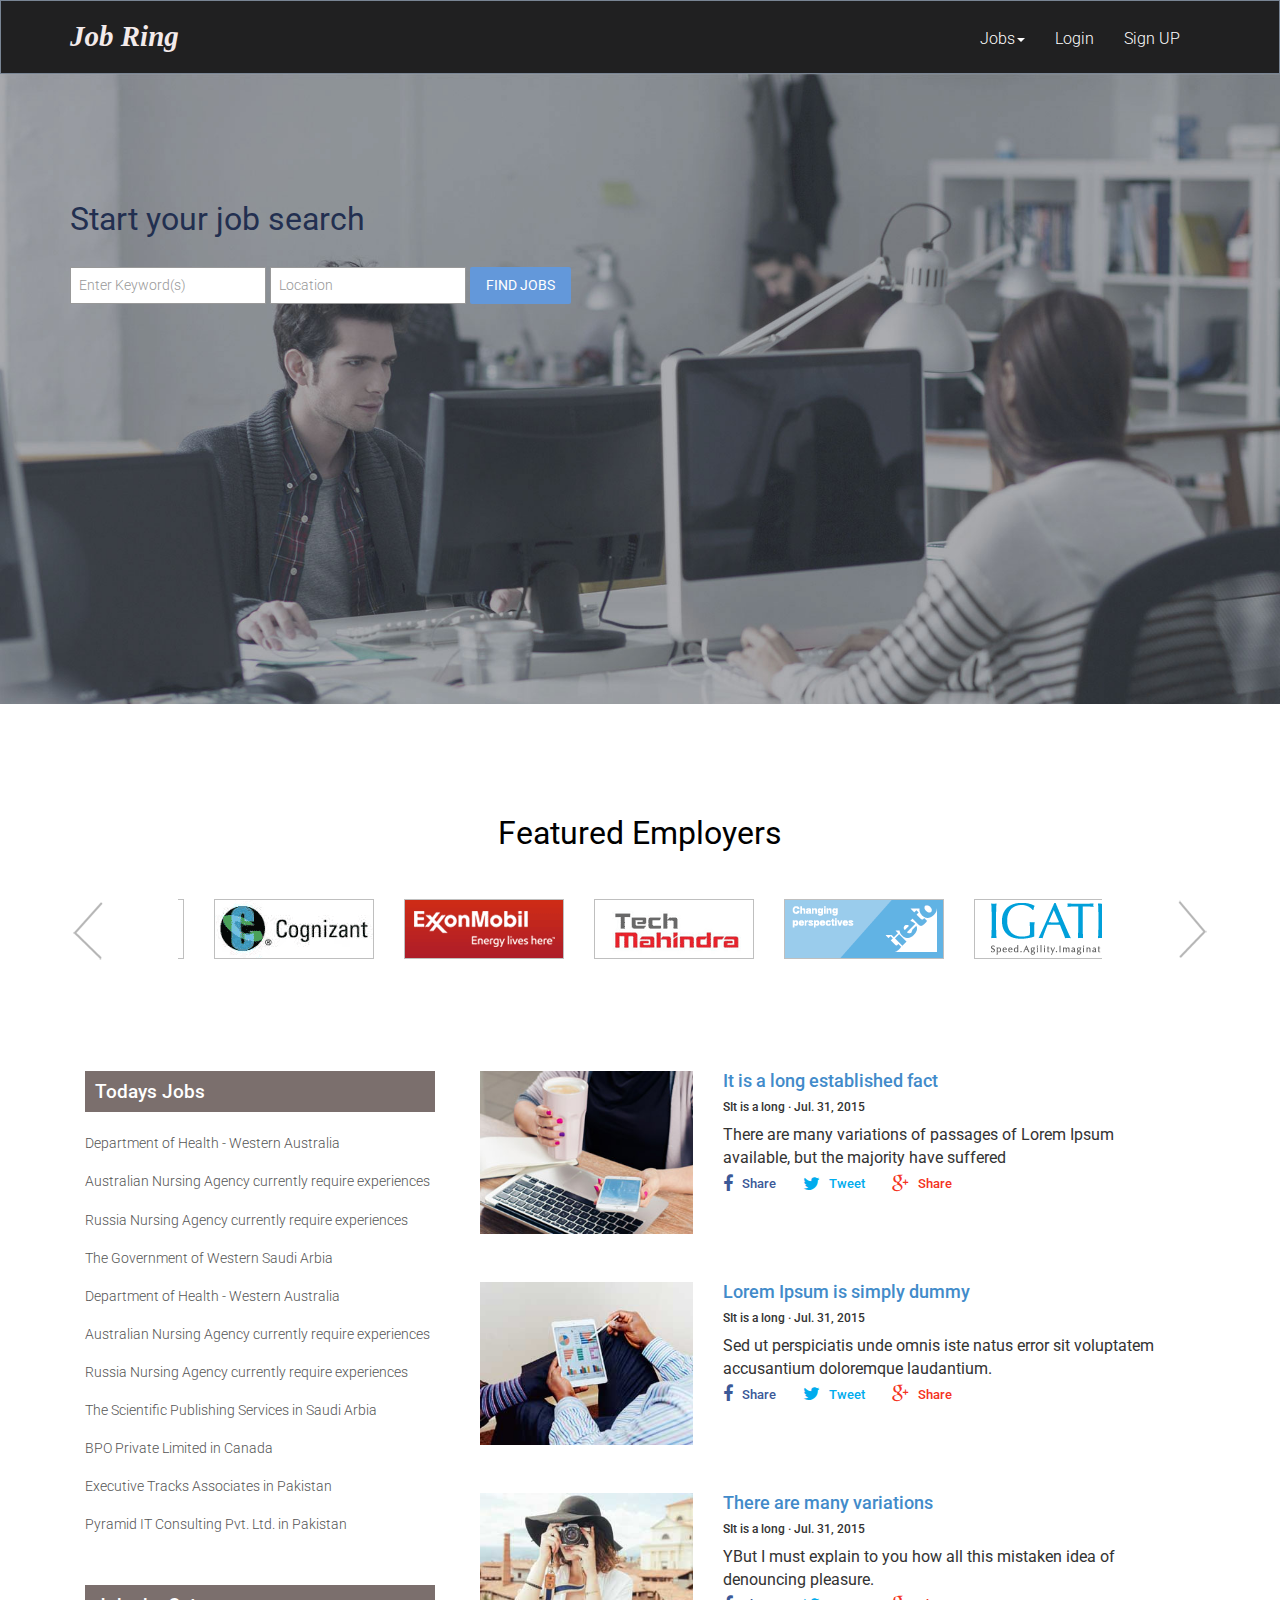
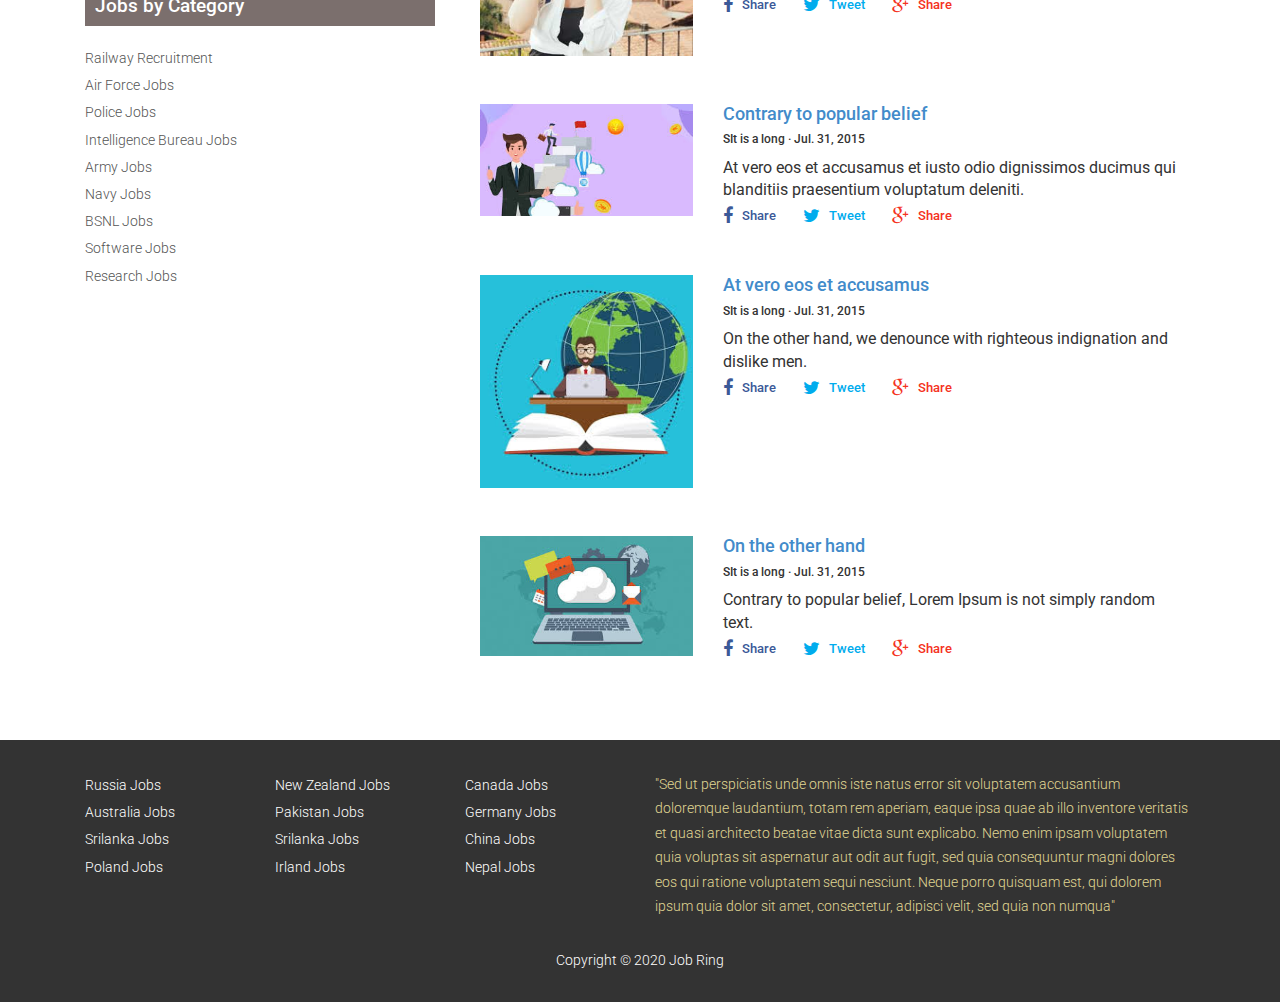
<file: index.html>
<!DOCTYPE HTML>
<html>
<head>
<title>Job Ring</title>
<meta name="viewport" content="width=device-width, initial-scale=1">
<meta http-equiv="Content-Type" content="text/html; charset=utf-8" />
<meta name="keywords" content="Job Portal Responsive web template, Bootstrap Web Templates, Flat Web Templates, Android Compatible web template, 
Smartphone Compatible web template, free webdesigns for Nokia, Samsung, LG, SonyEricsson, Motorola web design" />
<script type="application/x-javascript"> addEventListener("load", function() {
	 setTimeout(hideURLbar, 0); }, false); function hideURLbar(){ window.scrollTo(0,1); } </script>
<link href="css/bootstrap-3.1.1.min.css" rel='stylesheet' type='text/css' />
<!-- jQuery (necessary for Bootstrap's JavaScript plugins) -->
<script src="js/jquery.min.js"></script>
<script src="js/bootstrap.min.js"></script>
<!-- Custom Theme files -->
<link href="style.css" rel='stylesheet' type='text/css' />
<link href='//fonts.googleapis.com/css?family=Roboto:100,200,300,400,500,600,700,800,900' rel='stylesheet' type='text/css'>
<!----font-Awesome----->
<link href="css/font-awesome.css" rel="stylesheet"> 
<!----font-Awesome----->
</head>
<body>
<nav class="navbar navbar-default" role="navigation">
	<div class="container">
	    <div class="navbar-header">
	        <button type="button" class="navbar-toggle collapsed" data-toggle="collapse" data-target="#bs-example-navbar-collapse-1">
		        <span class="sr-only">Toggle navigation</span>
		        <span class="icon-bar"></span>
		        <span class="icon-bar"></span>
		        <span class="icon-bar"></span>
	        </button>
	        <a class="navbar-brand" href="index.html"><h3 class="hhh">Job Ring</h3></a>
	    </div>
	    <!--/.navbar-header-->
	    <div class="navbar-collapse collapse" id="bs-example-navbar-collapse-1" style="height: 1px;">
	        <ul class="nav navbar-nav">
		        <li class="dropdown">
		            <a href="#" class="dropdown-toggle" data-toggle="dropdown">Jobs<b class="caret"></b></a>
		            <ul class="dropdown-menu">
			            <li><a href="location.html">Contract Jobs</a></li>
			            <li><a href="location.html">Walkin Jobs</a></li>
			            <li><a href="location.html">Jobs by Location</a></li>
			            <li><a href="location.html">Jobs by Function</a></li>
			            <li><a href="location.html">Jobs by Industry</a></li>
			            <li><a href="location.html">Jobs by Company</a></li>
		            </ul>
		        </li>
				<li><a href="login.html">Login</a></li>
		        <li><a href="register.html">Sign UP</a></li>
	        </ul>
	    </div>
	    <div class="clearfix"> </div>
	  </div>
	    <!--/.navbar-collapse-->
	</nav>


<div class="banner">
	<div class="container">
		<div id="search_wrapper">
		 <div id="search_form" class="clearfix">
		 <h1>Start your job search</h1>
		    <p>
			 <input type="text" class="text" placeholder=" " value="Enter Keyword(s)" onfocus="this.value = '';" onblur="if (this.value == '') {this.value = 'Enter Keyword(s)';}">
			 <input type="text" class="text" placeholder=" " value="Location" onfocus="this.value = '';" onblur="if (this.value == '') {this.value = 'Location';}">
			 <label class="btn2 btn-2 btn2-1b"><input type="submit" value="Find Jobs"></label>
			</p>
         </div>
       </div>
   </div> 
</div>	
<div class="container">
  <div class="grid_1">
	 <h3>Featured Employers</h3>
	   <ul id="flexiselDemo3">
	      <li><img src="images/c1.gif"  class="img-responsive" /></li>
		  <li><img src="images/c2.gif"  class="img-responsive" /></li>
		  <li><img src="images/c3.gif"  class="img-responsive" /></li>
		  <li><img src="images/c4.gif"  class="img-responsive" /></li>
		  <li><img src="images/c5.gif"  class="img-responsive" /></li>
		  <li><img src="images/c6.gif"  class="img-responsive" /></li>	
	    </ul>
	    <script type="text/javascript">
		 $(window).load(function() {
			$("#flexiselDemo3").flexisel({
				visibleItems: 6,
				animationSpeed: 1000,
				autoPlay:false,
				autoPlaySpeed: 3000,    		
				pauseOnHover: true,
				enableResponsiveBreakpoints: true,
		    	responsiveBreakpoints: { 
		    		portrait: { 
		    			changePoint:480,
		    			visibleItems: 1
		    		}, 
		    		landscape: { 
		    			changePoint:640,
		    			visibleItems: 2
		    		},
		    		tablet: { 
		    			changePoint:768,
		    			visibleItems: 3
		    		}
		    	}
		    });
		    
		});
	   </script>
	   <script type="text/javascript" src="js/jquery.flexisel.js"></script>
	 </div>
	 <div class="single">  
	   <div class="col-md-4">
	   	  <div class="col_3">
	   	  	<h3>Todays Jobs</h3>
	   	  	<ul class="list_1">
	   	  		<li><a href="#">Department of Health - Western Australia</a></li>
	   	  		<li><a href="#">Australian Nursing Agency currently require experiences</a></li>		
	   	  		<li><a href="#">Russia Nursing Agency currently require experiences</a></li>
	   	  		<li><a href="#">The Government of Western Saudi Arbia</a></li>		
	   	  		<li><a href="#">Department of Health - Western Australia</a></li>
	   	  		<li><a href="#">Australian Nursing Agency currently require experiences</a></li>		
	   	  		<li><a href="#">Russia Nursing Agency currently require experiences</a></li>
	   	  		<li><a href="#">The Scientific Publishing Services in Saudi Arbia</a></li>	
	   	  		<li><a href="#">BPO Private Limited in Canada</a></li>		
	   	  		<li><a href="#">Executive Tracks Associates in Pakistan</a></li>
	   	  		<li><a href="#">Pyramid IT Consulting Pvt. Ltd. in Pakistan</a></li>						
	   	  	</ul>
	   	  </div>
	   	  <div class="col_3">
	   	  	<h3>Jobs by Category</h3>
	   	  	<ul class="list_2">
	   	  		<li><a href="#">Railway Recruitment</a></li>
	   	  		<li><a href="#">Air Force Jobs</a></li>		
	   	  		<li><a href="#">Police Jobs</a></li>
	   	  		<li><a href="#">Intelligence Bureau Jobs</a></li>		
	   	  		<li><a href="#">Army Jobs</a></li>
	   	  		<li><a href="#">Navy Jobs</a></li>		
	   	  		<li><a href="#">BSNL Jobs</a></li>
	   	  		<li><a href="#">Software Jobs</a></li>	
	   	  		<li><a href="#">Research Jobs</a></li>								
	   	  	</ul>
	   	  </div>
	 </div>
	   <div class="col-md-8">
	      <div class="col_1">
   	        <div class="col-sm-4 row_2">
				<a href="single.html"><img src="images/a1.jpg" class="img-responsive" alt=""/></a>
			</div>
			<div class="col-sm-8 row_1">
				<h4><a href="single.html">It is a long established fact</a></h4>
				<h6>SIt is a long <span class="dot">·</span> Jul. 31, 2015</h6>
				<p>There are many variations of passages of Lorem Ipsum available, but the majority have suffered</p>
				<div class="social">	
					<a class="btn_1" href="#">
						<i class="fa fa-facebook fb"></i>
						<span class="share1 fb">Share</span>								
					</a>
					<a class="btn_1" href="#">
						<i class="fa fa-twitter tw"></i>
						<span class="share1">Tweet</span>								
					</a>
					<a class="btn_1" href="#">
						<i class="fa fa-google-plus google"></i>
						<span class="share1 google">Share</span>
					</a>
			   </div>
			</div>
			<div class="clearfix"> </div>
		   </div>
		   <div class="col_1">
   	         <div class="col-sm-4 row_2">
				<a href="single.html"><img src="images/a2.jpg" class="img-responsive" alt=""/></a>
			</div>
			<div class="col-sm-8 row_1">
				<h4><a href="single.html">Lorem Ipsum is simply dummy</a></h4>
				<h6>SIt is a long <span class="dot">·</span> Jul. 31, 2015</h6>
				<p>Sed ut perspiciatis unde omnis iste natus error sit voluptatem accusantium doloremque laudantium.</p>
				<div class="social">	
					<a class="btn_1" href="#">
						<i class="fa fa-facebook fb"></i>
						<span class="share1 fb">Share</span>								
					</a>
					<a class="btn_1" href="#">
						<i class="fa fa-twitter tw"></i>
						<span class="share1">Tweet</span>								
					</a>
					<a class="btn_1" href="#">
						<i class="fa fa-google-plus google"></i>
						<span class="share1 google">Share</span>
					</a>
			   </div>
			</div>
			<div class="clearfix"> </div>
		   </div>
		   <div class="col_1">
   	        <div class="col-sm-4 row_2">
				<a href="single.html"><img src="images/a3.jpg" class="img-responsive" alt=""/></a>
			</div>
			<div class="col-sm-8 row_1">
				<h4><a href="single.html">There are many variations</a></h4>
				<h6>SIt is a long <span class="dot">·</span> Jul. 31, 2015</h6>
				<p>YBut I must explain to you how all this mistaken idea of denouncing pleasure.</p>
				<div class="social">	
					<a class="btn_1" href="#">
						<i class="fa fa-facebook fb"></i>
						<span class="share1 fb">Share</span>								
					</a>
					<a class="btn_1" href="#">
						<i class="fa fa-twitter tw"></i>
						<span class="share1">Tweet</span>								
					</a>
					<a class="btn_1" href="#">
						<i class="fa fa-google-plus google"></i>
						<span class="share1 google">Share</span>
					</a>
			   </div>
			</div>
			<div class="clearfix"> </div>
		   </div>
		   <div class="col_1">
   	         <div class="col-sm-4 row_2">
				<a href="single.html"><img src="images/image3.jpg" class="img-responsive" alt=""/></a>
			</div>
			<div class="col-sm-8 row_1">
				<h4><a href="single.html">Contrary to popular belief</a></h4>
				<h6>SIt is a long <span class="dot">·</span> Jul. 31, 2015</h6>
				<p>At vero eos et accusamus et iusto odio dignissimos ducimus qui blanditiis praesentium voluptatum deleniti.</p>
				<div class="social">	
					<a class="btn_1" href="#">
						<i class="fa fa-facebook fb"></i>
						<span class="share1 fb">Share</span>								
					</a>
					<a class="btn_1" href="#">
						<i class="fa fa-twitter tw"></i>
						<span class="share1">Tweet</span>								
					</a>
					<a class="btn_1" href="#">
						<i class="fa fa-google-plus google"></i>
						<span class="share1 google">Share</span>
					</a>
			   </div>
			</div>
			<div class="clearfix"> </div>
		   </div>
		   <div class="col_1">
   	         <div class="col-sm-4 row_2">
				<a href="single.html"><img src="images/image1.jpg" class="img-responsive" alt=""/></a>
			</div>
			<div class="col-sm-8 row_1">
				<h4><a href="single.html">At vero eos et accusamus</a></h4>
				<h6>SIt is a long <span class="dot">·</span> Jul. 31, 2015</h6>
				<p>On the other hand, we denounce with righteous indignation and dislike men.</p>
				<div class="social">	
					<a class="btn_1" href="#">
						<i class="fa fa-facebook fb"></i>
						<span class="share1 fb">Share</span>								
					</a>
					<a class="btn_1" href="#">
						<i class="fa fa-twitter tw"></i>
						<span class="share1">Tweet</span>								
					</a>
					<a class="btn_1" href="#">
						<i class="fa fa-google-plus google"></i>
						<span class="share1 google">Share</span>
					</a>
			   </div>
			</div>
			<div class="clearfix"> </div>
		   </div>
		   <div class="col_2">
   	         <div class="col-sm-4 row_2">
				<a href="single.html"><img src="images/image2.jpg" class="img-responsive" alt=""/></a>
			</div>
			<div class="col-sm-8 row_1">
				<h4><a href="single.html">On the other hand</a></h4>
				<h6>SIt is a long <span class="dot">·</span> Jul. 31, 2015</h6>
				<p>Contrary to popular belief, Lorem Ipsum is not simply random text.</p>
				<div class="social">	
					<a class="btn_1" href="#">
						<i class="fa fa-facebook fb"></i>
						<span class="share1 fb">Share</span>								
					</a>
					<a class="btn_1" href="#">
						<i class="fa fa-twitter tw"></i>
						<span class="share1">Tweet</span>								
					</a>
					<a class="btn_1" href="#">
						<i class="fa fa-google-plus google"></i>
						<span class="share1 google">Share</span>
					</a>
			   </div>
			  </div>
			<div class="clearfix"> </div>
		   </div>
	   </div>
	   <div class="clearfix"> </div>
	 </div>
</div>
<div class="footer_bottom">	
  <div class="container">
    <div class="col-sm-2">
  		<ul class="f_list2">
			<li><a href="jobs.html">Russia Jobs</a></li>
			<li><a href="jobs.html">Australia Jobs</a></li>
			<li><a href="jobs.html">Srilanka Jobs</a></li>
			<li><a href="jobs.html">Poland Jobs</a></li>
	    </ul>
  	</div>
  	<div class="col-sm-2">
  		<ul class="f_list2">
			<li><a href="jobs.html">New Zealand Jobs</a></li>
			<li><a href="jobs.html">Pakistan Jobs</a></li>
			<li><a href="jobs.html">Srilanka Jobs</a></li>
			<li><a href="jobs.html">Irland Jobs</a></li>
	    </ul>
  	</div>
  	<div class="col-sm-2">
  		<ul class="f_list2">
			<li><a href="jobs.html">Canada Jobs</a></li>
			<li><a href="jobs.html">Germany Jobs</a></li>
			<li><a href="jobs.html">China Jobs</a></li>
			<li><a href="jobs.html">Nepal Jobs</a></li>
	    </ul>
  	</div>
  	<div class="col-sm-6 footer_text">
       <p>"Sed ut perspiciatis unde omnis iste natus error sit voluptatem accusantium doloremque laudantium, totam rem aperiam, eaque ipsa quae ab illo inventore veritatis et quasi architecto beatae vitae dicta sunt explicabo. Nemo enim ipsam voluptatem quia voluptas sit aspernatur aut odit aut fugit, sed quia consequuntur magni dolores eos qui ratione voluptatem sequi nesciunt. Neque porro quisquam est, qui dolorem ipsum quia dolor sit amet, consectetur, adipisci velit, sed quia non numqua"</p>
  	</div>
  	<div class="clearfix"> </div>
	<div class="copy">
		<p>Copyright © 2020 Job Ring <a href="#" target="_blank"></a> </p>
	</div>
  </div>
</div>
</body>
</html>
</file>
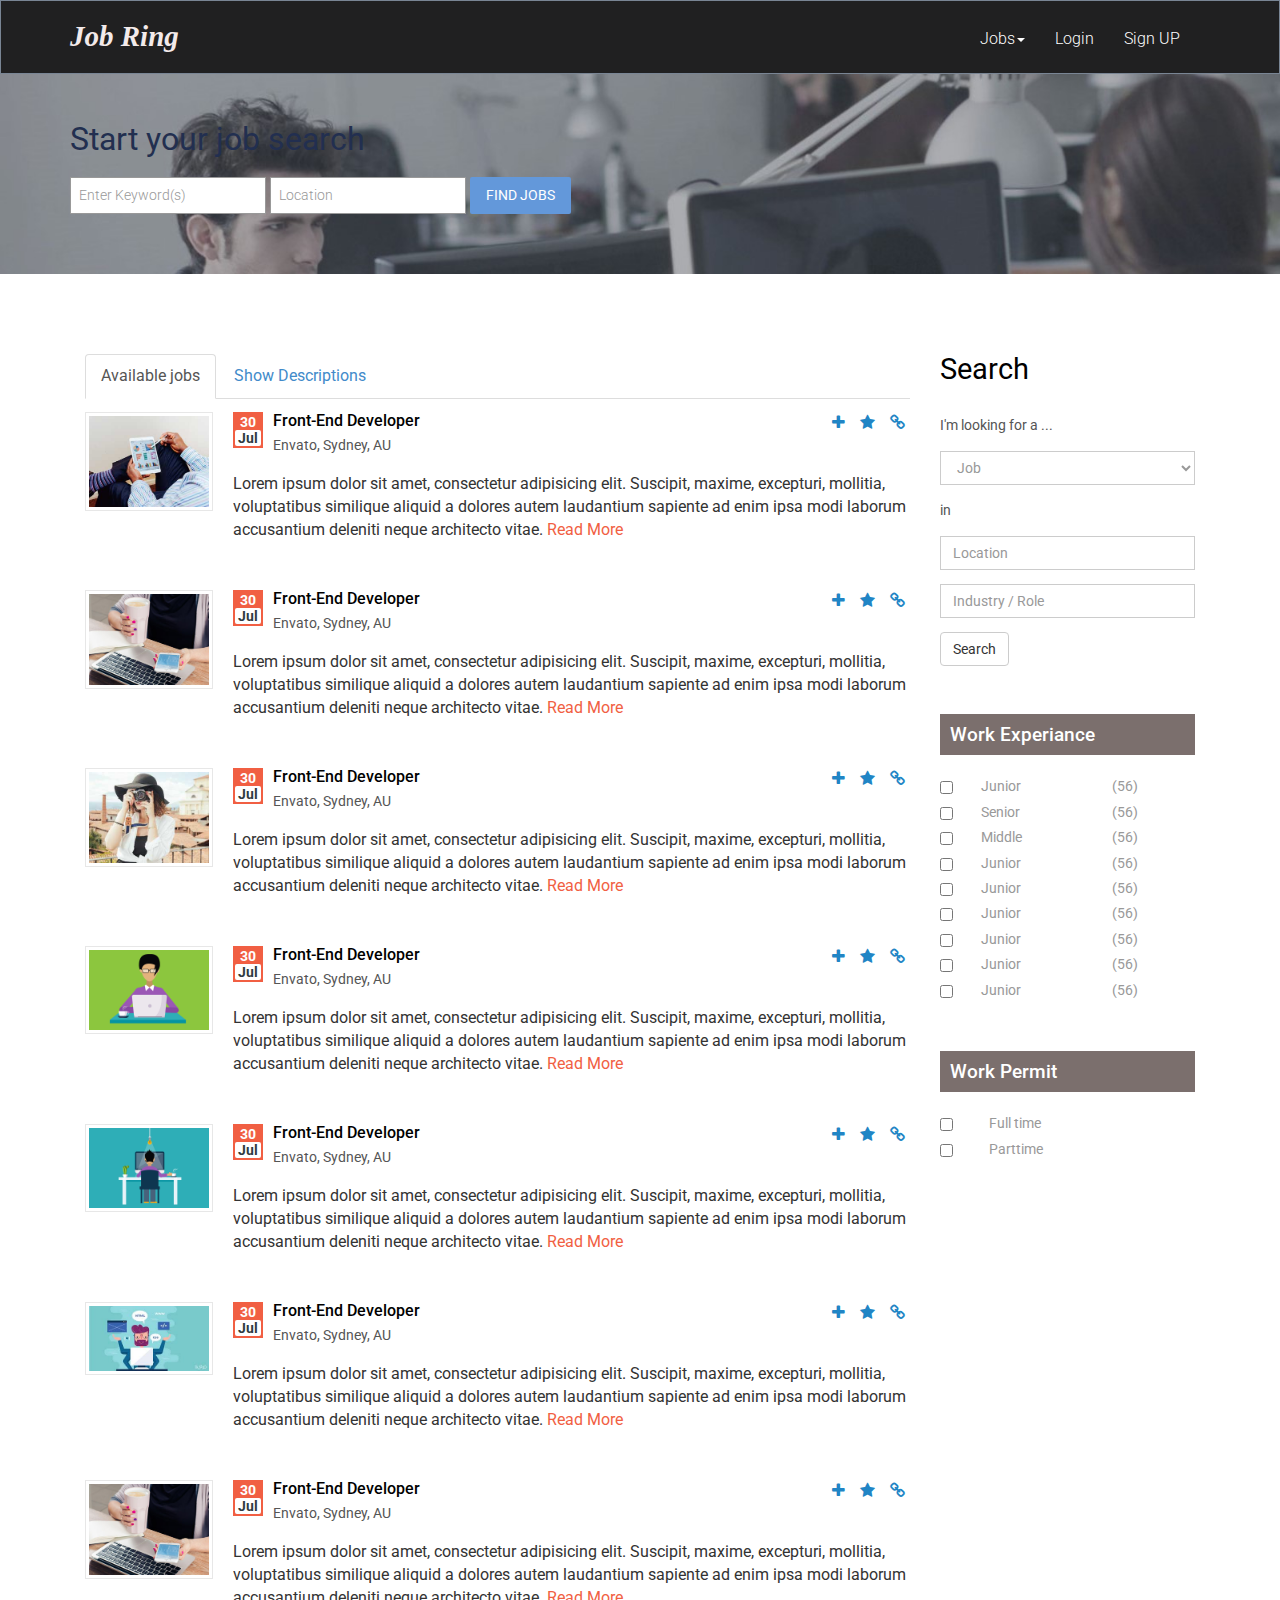
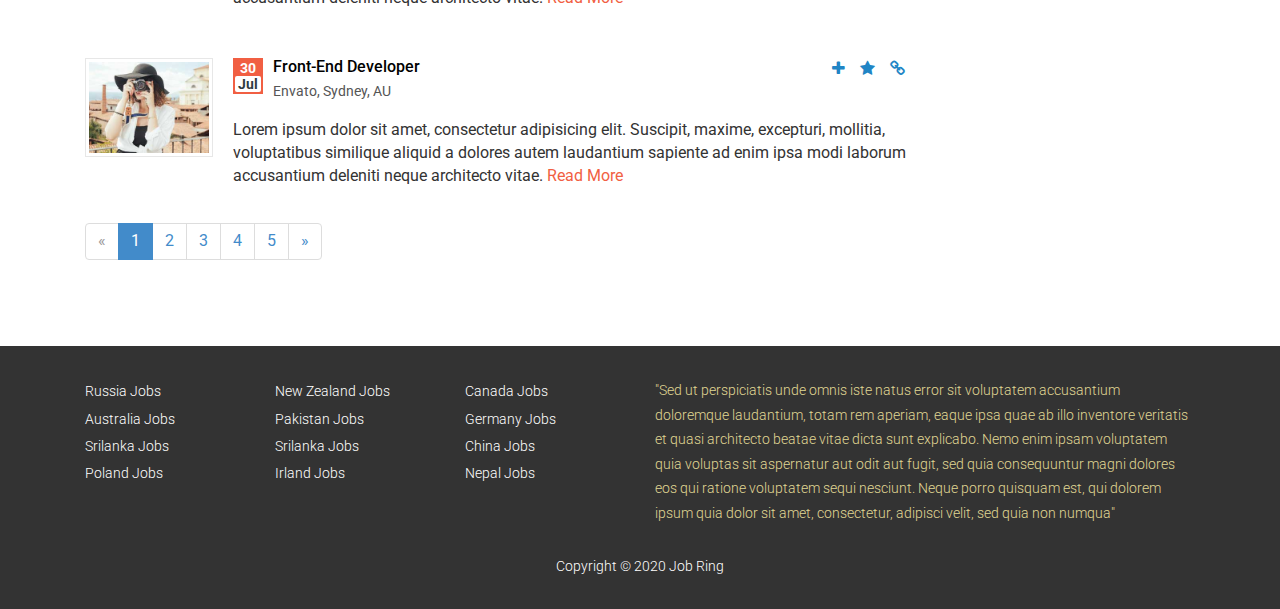
<file: jobs.html>
<!DOCTYPE HTML>
<html>
<head>
<title>Job Portal </title>
<meta name="viewport" content="width=device-width, initial-scale=1">
<meta http-equiv="Content-Type" content="text/html; charset=utf-8" />
<meta name="keywords" content="Job Portal Responsive web template, Bootstrap Web Templates, Flat Web Templates, Android Compatible web template, 
Smartphone Compatible web template, free webdesigns for Nokia, Samsung, LG, SonyEricsson, Motorola web design" />
<script type="application/x-javascript"> addEventListener("load", function() { setTimeout(hideURLbar, 0); }, false); function hideURLbar(){ window.scrollTo(0,1); } </script>
<link href="css/bootstrap-3.1.1.min.css" rel='stylesheet' type='text/css' />
<!-- jQuery (necessary for Bootstrap's JavaScript plugins) -->
<script src="js/jquery.min.js"></script>
<script src="js/bootstrap.min.js"></script>
<!-- Custom Theme files -->
<link href="style.css" rel='stylesheet' type='text/css' />
<link href='//fonts.googleapis.com/css?family=Roboto:100,200,300,400,500,600,700,800,900' rel='stylesheet' type='text/css'>
<!----font-Awesome----->
<link href="css/font-awesome.css" rel="stylesheet"> 
<!----font-Awesome----->
</head>
<body>
	<nav class="navbar navbar-default" role="navigation">
		<div class="container">
			<div class="navbar-header">
				<button type="button" class="navbar-toggle collapsed" data-toggle="collapse" data-target="#bs-example-navbar-collapse-1">
					<span class="sr-only">Toggle navigation</span>
					<span class="icon-bar"></span>
					<span class="icon-bar"></span>
					<span class="icon-bar"></span>
				</button>
				<a class="navbar-brand" href="index.html"><h3 class="hhh">Job Ring</h3></a>
			</div>
			<!--/.navbar-header-->
			<div class="navbar-collapse collapse" id="bs-example-navbar-collapse-1" style="height: 1px;">
				<ul class="nav navbar-nav">
					<li class="dropdown">
						<a href="#" class="dropdown-toggle" data-toggle="dropdown">Jobs<b class="caret"></b></a>
						<ul class="dropdown-menu">
							<li><a href="location.html">Contract Jobs</a></li>
							<li><a href="location.html">Walkin Jobs</a></li>
							<li><a href="location.html">Jobs by Location</a></li>
							<li><a href="location.html">Jobs by Function</a></li>
							<li><a href="location.html">Jobs by Industry</a></li>
							<li><a href="location.html">Jobs by Company</a></li>
						</ul>
					</li>
					<li><a href="login.html">Login</a></li>
					<li><a href="register.html">Sign UP</a></li>
				</ul>
			</div>
			<div class="clearfix"> </div>
		  </div>
			<!--/.navbar-collapse-->
		</nav>

<div class="banner_1">
	<div class="container">
		<div id="search_wrapper1">
		   <div id="search_form" class="clearfix">
		    <h1>Start your job search</h1>
		    <p>
			 <input type="text" class="text" placeholder=" " value="Enter Keyword(s)" onfocus="this.value = '';" onblur="if (this.value == '') {this.value = 'Enter Keyword(s)';}">
			 <input type="text" class="text" placeholder=" " value="Location" onfocus="this.value = '';" onblur="if (this.value == '') {this.value = 'Location';}">
			 <label class="btn2 btn-2 btn2-1b"><input type="submit" value="Find Jobs"></label>
			</p>
           </div>
		</div>
   </div> 
</div>	
<div class="container">
    <div class="single">  
	   <div class="col-md-9 single_right">
	      <div class="but_list">
	       <div class="bs-example bs-example-tabs" role="tabpanel" data-example-id="togglable-tabs">
			<ul id="myTab" class="nav nav-tabs" role="tablist">
			  <li role="presentation" class="active"><a href="#home" id="home-tab" role="tab" data-toggle="tab" aria-controls="home" aria-expanded="true">Available jobs</a></li>
			  <li role="presentation"><a href="#profile" role="tab" id="profile-tab" data-toggle="tab" aria-controls="profile">Show Descriptions</a></li>
		   </ul>
		<div id="myTabContent" class="tab-content">
		  <div role="tabpanel" class="tab-pane fade in active" id="home" aria-labelledby="home-tab">
		    <div class="tab_grid">
			    <div class="jobs-item with-thumb">
				    <div class="thumb"><a href="jobs_single.html"><img src="images/a2.jpg" class="img-responsive" alt=""/></a></div>
				    <div class="jobs_right">
						<div class="date">30 <span>Jul</span></div>
						<div class="date_desc"><h6 class="title"><a href="jobs_single.html">Front-end Developer</a></h6>
						  <span class="meta">Envato, Sydney, AU</span>
						</div>
						<div class="clearfix"> </div>
                        <ul class="top-btns">
							<li><a href="#" class="fa fa-plus toggle"></a></li>
							<li><a href="#" class="fa fa-star"></a></li>
							<li><a href="#" class="fa fa-link"></a></li>
						</ul>
						<p class="description">Lorem ipsum dolor sit amet, consectetur adipisicing elit. Suscipit, maxime, excepturi, mollitia, voluptatibus similique aliquid a dolores autem laudantium sapiente ad enim ipsa modi laborum accusantium deleniti neque architecto vitae. <a href="jobs_single.html" class="read-more">Read More</a></p>
                    </div>
					<div class="clearfix"> </div>
				</div>
			 </div>
			 <div class="tab_grid">
			    <div class="jobs-item with-thumb">
				    <div class="thumb"><a href="jobs_single.html"><img src="images/a1.jpg" class="img-responsive" alt=""/></a></div>
				    <div class="jobs_right">
						<div class="date">30 <span>Jul</span></div>
						<div class="date_desc"><h6 class="title"><a href="jobs_single.html">Front-end Developer</a></h6>
						  <span class="meta">Envato, Sydney, AU</span>
						</div>
						<div class="clearfix"> </div>
                        <ul class="top-btns">
							<li><a href="#" class="fa fa-plus toggle"></a></li>
							<li><a href="#" class="fa fa-star"></a></li>
							<li><a href="#" class="fa fa-link"></a></li>
						</ul>
						<p class="description">Lorem ipsum dolor sit amet, consectetur adipisicing elit. Suscipit, maxime, excepturi, mollitia, voluptatibus similique aliquid a dolores autem laudantium sapiente ad enim ipsa modi laborum accusantium deleniti neque architecto vitae. <a href="jobs_single.html" class="read-more">Read More</a></p>
                    </div>
					<div class="clearfix"> </div>
				</div>
			 </div>
			 <div class="tab_grid">
			    <div class="jobs-item with-thumb">
				    <div class="thumb"><a href="jobs_single.html"><img src="images/a3.jpg" class="img-responsive" alt=""/></a></div>
				    <div class="jobs_right">
						<div class="date">30 <span>Jul</span></div>
						<div class="date_desc"><h6 class="title"><a href="jobs_single.html">Front-end Developer</a></h6>
						  <span class="meta">Envato, Sydney, AU</span>
						</div>
						<div class="clearfix"> </div>
                        <ul class="top-btns">
							<li><a href="#" class="fa fa-plus toggle"></a></li>
							<li><a href="#" class="fa fa-star"></a></li>
							<li><a href="#" class="fa fa-link"></a></li>
						</ul>
						<p class="description">Lorem ipsum dolor sit amet, consectetur adipisicing elit. Suscipit, maxime, excepturi, mollitia, voluptatibus similique aliquid a dolores autem laudantium sapiente ad enim ipsa modi laborum accusantium deleniti neque architecto vitae. <a href="jobs_single.html" class="read-more">Read More</a></p>
                    </div>
					<div class="clearfix"> </div>
				</div>
			 </div>
			 <div class="tab_grid">
			    <div class="jobs-item with-thumb">
				    <div class="thumb"><a href="jobs_single.html"><img src="images/image4.jpg" class="img-responsive" alt=""/></a></div>
				    <div class="jobs_right">
						<div class="date">30 <span>Jul</span></div>
						<div class="date_desc"><h6 class="title"><a href="jobs_single.html">Front-end Developer</a></h6>
						  <span class="meta">Envato, Sydney, AU</span>
						</div>
						<div class="clearfix"> </div>
                        <ul class="top-btns">
							<li><a href="#" class="fa fa-plus toggle"></a></li>
							<li><a href="#" class="fa fa-star"></a></li>
							<li><a href="#" class="fa fa-link"></a></li>
						</ul>
						<p class="description">Lorem ipsum dolor sit amet, consectetur adipisicing elit. Suscipit, maxime, excepturi, mollitia, voluptatibus similique aliquid a dolores autem laudantium sapiente ad enim ipsa modi laborum accusantium deleniti neque architecto vitae. <a href="jobs_single.html" class="read-more">Read More</a></p>
                    </div>
					<div class="clearfix"> </div>
				</div>
			 </div>
			 <div class="tab_grid">
			    <div class="jobs-item with-thumb">
				    <div class="thumb"><a href="jobs_single.html"><img src="images/image5.jpg" class="img-responsive" alt=""/></a></div>
				    <div class="jobs_right">
						<div class="date">30 <span>Jul</span></div>
						<div class="date_desc"><h6 class="title"><a href="jobs_single.html">Front-end Developer</a></h6>
						  <span class="meta">Envato, Sydney, AU</span>
						</div>
						<div class="clearfix"> </div>
                        <ul class="top-btns">
							<li><a href="#" class="fa fa-plus toggle"></a></li>
							<li><a href="#" class="fa fa-star"></a></li>
							<li><a href="#" class="fa fa-link"></a></li>
						</ul>
						<p class="description">Lorem ipsum dolor sit amet, consectetur adipisicing elit. Suscipit, maxime, excepturi, mollitia, voluptatibus similique aliquid a dolores autem laudantium sapiente ad enim ipsa modi laborum accusantium deleniti neque architecto vitae. <a href="jobs_single.html" class="read-more">Read More</a></p>
                    </div>
					<div class="clearfix"> </div>
				</div>
			 </div>
			 <div class="tab_grid">
			    <div class="jobs-item with-thumb">
				    <div class="thumb"><a href="jobs_single.html"><img src="images/image.jpg" class="img-responsive" alt=""/></a></div>
				    <div class="jobs_right">
						<div class="date">30 <span>Jul</span></div>
						<div class="date_desc"><h6 class="title"><a href="jobs_single.html">Front-end Developer</a></h6>
						  <span class="meta">Envato, Sydney, AU</span>
						</div>
						<div class="clearfix"> </div>
                        <ul class="top-btns">
							<li><a href="#" class="fa fa-plus toggle"></a></li>
							<li><a href="#" class="fa fa-star"></a></li>
							<li><a href="#" class="fa fa-link"></a></li>
						</ul>
						<p class="description">Lorem ipsum dolor sit amet, consectetur adipisicing elit. Suscipit, maxime, excepturi, mollitia, voluptatibus similique aliquid a dolores autem laudantium sapiente ad enim ipsa modi laborum accusantium deleniti neque architecto vitae. <a href="jobs_single.html" class="read-more">Read More</a></p>
                    </div>
					<div class="clearfix"> </div>
				</div>
			 </div>
			 <div class="tab_grid">
			    <div class="jobs-item with-thumb">
				    <div class="thumb"><a href="jobs_single.html"><img src="images/a1.jpg" class="img-responsive" alt=""/></a></div>
				    <div class="jobs_right">
						<div class="date">30 <span>Jul</span></div>
						<div class="date_desc"><h6 class="title"><a href="jobs_single.html">Front-end Developer</a></h6>
						  <span class="meta">Envato, Sydney, AU</span>
						</div>
						<div class="clearfix"> </div>
                        <ul class="top-btns">
							<li><a href="#" class="fa fa-plus toggle"></a></li>
							<li><a href="#" class="fa fa-star"></a></li>
							<li><a href="#" class="fa fa-link"></a></li>
						</ul>
						<p class="description">Lorem ipsum dolor sit amet, consectetur adipisicing elit. Suscipit, maxime, excepturi, mollitia, voluptatibus similique aliquid a dolores autem laudantium sapiente ad enim ipsa modi laborum accusantium deleniti neque architecto vitae. <a href="jobs_single.html" class="read-more">Read More</a></p>
                    </div>
					<div class="clearfix"> </div>
				</div>
			 </div>
			 <div class="tab_grid">
			    <div class="jobs-item with-thumb">
				    <div class="thumb"><a href="jobs_single.html"><img src="images/a3.jpg" class="img-responsive" alt=""/></a></div>
				    <div class="jobs_right">
						<div class="date">30 <span>Jul</span></div>
						<div class="date_desc"><h6 class="title"><a href="jobs_single.html">Front-end Developer</a></h6>
						  <span class="meta">Envato, Sydney, AU</span>
						</div>
						<div class="clearfix"> </div>
                        <ul class="top-btns">
							<li><a href="#" class="fa fa-plus toggle"></a></li>
							<li><a href="#" class="fa fa-star"></a></li>
							<li><a href="#" class="fa fa-link"></a></li>
						</ul>
						<p class="description">Lorem ipsum dolor sit amet, consectetur adipisicing elit. Suscipit, maxime, excepturi, mollitia, voluptatibus similique aliquid a dolores autem laudantium sapiente ad enim ipsa modi laborum accusantium deleniti neque architecto vitae. <a href="jobs_single.html" class="read-more">Read More</a></p>
                    </div>
					<div class="clearfix"> </div>
				</div>
			 </div>
		  </div>
		  <div role="tabpanel" class="tab-pane fade" id="profile" aria-labelledby="profile-tab">
		    <div class="tab_grid">
			    <div class="jobs-item with-thumb">
				   <div class="jobs_right">
						<div class="date">30 <span>Jul</span></div>
						<div class="date_desc"><h6 class="title"><a href="jobs_single.html">Front-end Developer</a></h6>
						  <span class="meta">Envato, Sydney, AU</span>
						</div>
						<div class="clearfix"> </div>
                        <ul class="top-btns">
							<li><a href="#" class="fa fa-plus toggle"></a></li>
							<li><a href="#" class="fa fa-star"></a></li>
							<li><a href="#" class="fa fa-link"></a></li>
						</ul>
						<p class="description">Lorem ipsum dolor sit amet, consectetur adipisicing elit. Suscipit, maxime, excepturi, mollitia, voluptatibus similique aliquid a dolores autem laudantium sapiente ad enim ipsa modi laborum accusantium deleniti neque architecto vitae. <a href="jobs_single.html" class="read-more">Read More</a></p>
                    </div>
					<div class="clearfix"> </div>
				</div>
			 </div>
			 <div class="tab_grid">
			    <div class="jobs-item with-thumb">
				   <div class="jobs_right">
						<div class="date">30 <span>Jul</span></div>
						<div class="date_desc"><h6 class="title"><a href="jobs_single.html">Front-end Developer</a></h6>
						  <span class="meta">Envato, Sydney, AU</span>
						</div>
						<div class="clearfix"> </div>
                        <ul class="top-btns">
							<li><a href="#" class="fa fa-plus toggle"></a></li>
							<li><a href="#" class="fa fa-star"></a></li>
							<li><a href="#" class="fa fa-link"></a></li>
						</ul>
						<p class="description">Lorem ipsum dolor sit amet, consectetur adipisicing elit. Suscipit, maxime, excepturi, mollitia, voluptatibus similique aliquid a dolores autem laudantium sapiente ad enim ipsa modi laborum accusantium deleniti neque architecto vitae. <a href="jobs_single.html" class="read-more">Read More</a></p>
                    </div>
					<div class="clearfix"> </div>
				</div>
			 </div>
			 <div class="tab_grid">
			    <div class="jobs-item with-thumb">
				   <div class="jobs_right">
						<div class="date">30 <span>Jul</span></div>
						<div class="date_desc"><h6 class="title"><a href="jobs_single.html">Front-end Developer</a></h6>
						  <span class="meta">Envato, Sydney, AU</span>
						</div>
						<div class="clearfix"> </div>
                        <ul class="top-btns">
							<li><a href="#" class="fa fa-plus toggle"></a></li>
							<li><a href="#" class="fa fa-star"></a></li>
							<li><a href="#" class="fa fa-link"></a></li>
						</ul>
						<p class="description">Lorem ipsum dolor sit amet, consectetur adipisicing elit. Suscipit, maxime, excepturi, mollitia, voluptatibus similique aliquid a dolores autem laudantium sapiente ad enim ipsa modi laborum accusantium deleniti neque architecto vitae. <a href="jobs_single.html" class="read-more">Read More</a></p>
                    </div>
					<div class="clearfix"> </div>
				</div>
			 </div>
			 <div class="tab_grid">
			    <div class="jobs-item with-thumb">
				   <div class="jobs_right">
						<div class="date">30 <span>Jul</span></div>
						<div class="date_desc"><h6 class="title"><a href="jobs_single.html">Front-end Developer</a></h6>
						  <span class="meta">Envato, Sydney, AU</span>
						</div>
						<div class="clearfix"> </div>
                        <ul class="top-btns">
							<li><a href="#" class="fa fa-plus toggle"></a></li>
							<li><a href="#" class="fa fa-star"></a></li>
							<li><a href="#" class="fa fa-link"></a></li>
						</ul>
						<p class="description">Lorem ipsum dolor sit amet, consectetur adipisicing elit. Suscipit, maxime, excepturi, mollitia, voluptatibus similique aliquid a dolores autem laudantium sapiente ad enim ipsa modi laborum accusantium deleniti neque architecto vitae. <a href="jobs_single.html" class="read-more">Read More</a></p>
                    </div>
					<div class="clearfix"> </div>
				</div>
			 </div>
			 <div class="tab_grid">
			    <div class="jobs-item with-thumb">
				   <div class="jobs_right">
						<div class="date">30 <span>Jul</span></div>
						<div class="date_desc"><h6 class="title"><a href="jobs_single.html">Front-end Developer</a></h6>
						  <span class="meta">Envato, Sydney, AU</span>
						</div>
						<div class="clearfix"> </div>
                        <ul class="top-btns">
							<li><a href="#" class="fa fa-plus toggle"></a></li>
							<li><a href="#" class="fa fa-star"></a></li>
							<li><a href="#" class="fa fa-link"></a></li>
						</ul>
						<p class="description">Lorem ipsum dolor sit amet, consectetur adipisicing elit. Suscipit, maxime, excepturi, mollitia, voluptatibus similique aliquid a dolores autem laudantium sapiente ad enim ipsa modi laborum accusantium deleniti neque architecto vitae. <a href="jobs_single.html" class="read-more">Read More</a></p>
                    </div>
					<div class="clearfix"> </div>
				</div>
			 </div>
			 <div class="tab_grid">
			    <div class="jobs-item with-thumb">
				   <div class="jobs_right">
						<div class="date">30 <span>Jul</span></div>
						<div class="date_desc"><h6 class="title"><a href="jobs_single.html">Front-end Developer</a></h6>
						  <span class="meta">Envato, Sydney, AU</span>
						</div>
						<div class="clearfix"> </div>
                        <ul class="top-btns">
							<li><a href="#" class="fa fa-plus toggle"></a></li>
							<li><a href="#" class="fa fa-star"></a></li>
							<li><a href="#" class="fa fa-link"></a></li>
						</ul>
						<p class="description">Lorem ipsum dolor sit amet, consectetur adipisicing elit. Suscipit, maxime, excepturi, mollitia, voluptatibus similique aliquid a dolores autem laudantium sapiente ad enim ipsa modi laborum accusantium deleniti neque architecto vitae. <a href="jobs_single.html" class="read-more">Read More</a></p>
                    </div>
					<div class="clearfix"> </div>
				</div>
			 </div>
			 <div class="tab_grid">
			    <div class="jobs-item with-thumb">
				   <div class="jobs_right">
						<div class="date">30 <span>Jul</span></div>
						<div class="date_desc"><h6 class="title"><a href="jobs_single.html">Front-end Developer</a></h6>
						  <span class="meta">Envato, Sydney, AU</span>
						</div>
						<div class="clearfix"> </div>
                        <ul class="top-btns">
							<li><a href="#" class="fa fa-plus toggle"></a></li>
							<li><a href="#" class="fa fa-star"></a></li>
							<li><a href="#" class="fa fa-link"></a></li>
						</ul>
						<p class="description">Lorem ipsum dolor sit amet, consectetur adipisicing elit. Suscipit, maxime, excepturi, mollitia, voluptatibus similique aliquid a dolores autem laudantium sapiente ad enim ipsa modi laborum accusantium deleniti neque architecto vitae. <a href="jobs_single.html" class="read-more">Read More</a></p>
                    </div>
					<div class="clearfix"> </div>
				</div>
			 </div>
			 <div class="tab_grid">
			    <div class="jobs-item with-thumb">
				   <div class="jobs_right">
						<div class="date">30 <span>Jul</span></div>
						<div class="date_desc"><h6 class="title"><a href="jobs_single.html">Front-end Developer</a></h6>
						  <span class="meta">Envato, Sydney, AU</span>
						</div>
						<div class="clearfix"> </div>
                        <ul class="top-btns">
							<li><a href="#" class="fa fa-plus toggle"></a></li>
							<li><a href="#" class="fa fa-star"></a></li>
							<li><a href="#" class="fa fa-link"></a></li>
						</ul>
						<p class="description">Lorem ipsum dolor sit amet, consectetur adipisicing elit. Suscipit, maxime, excepturi, mollitia, voluptatibus similique aliquid a dolores autem laudantium sapiente ad enim ipsa modi laborum accusantium deleniti neque architecto vitae. <a href="jobs_single.html" class="read-more">Read More</a></p>
                    </div>
					<div class="clearfix"> </div>
				</div>
			 </div>
			 <div class="tab_grid">
			    <div class="jobs-item with-thumb">
				   <div class="jobs_right">
						<div class="date">30 <span>Jul</span></div>
						<div class="date_desc"><h6 class="title"><a href="jobs_single.html">Front-end Developer</a></h6>
						  <span class="meta">Envato, Sydney, AU</span>
						</div>
						<div class="clearfix"> </div>
                        <ul class="top-btns">
							<li><a href="#" class="fa fa-plus toggle"></a></li>
							<li><a href="#" class="fa fa-star"></a></li>
							<li><a href="#" class="fa fa-link"></a></li>
						</ul>
						<p class="description">Lorem ipsum dolor sit amet, consectetur adipisicing elit. Suscipit, maxime, excepturi, mollitia, voluptatibus similique aliquid a dolores autem laudantium sapiente ad enim ipsa modi laborum accusantium deleniti neque architecto vitae. <a href="jobs_single.html" class="read-more">Read More</a></p>
                    </div>
					<div class="clearfix"> </div>
				</div>
			 </div>
		  </div>
	  </div>
     </div>
    </div>
    <ul class="pagination jobs_pagination">
		<li class="disabled"><a href="#" aria-label="Previous"><span aria-hidden="true">«</span></a></li>
		<li class="active"><a href="#">1 <span class="sr-only">(current)</span></a></li>
		<li><a href="#">2</a></li>
		<li><a href="#">3</a></li>
		<li><a href="#">4</a></li>
		<li><a href="#">5</a></li>
		<li><a href="#" aria-label="Next"><span aria-hidden="true">»</span></a></li>
	</ul>
   </div>
   <div class="col-md-3">
	   	  <div class="widget_search">
			<h5 class="widget-title">Search</h5>
			<div class="widget-content">
				<span>I'm looking for a ...</span>
                <select class="form-control jb_1">
					<option value="0">Job</option>
					<option value="">Category</option>
					<option value="">Category</option>
					<option value="">Category</option>
					<option value="">Category</option>
				</select>
                <span>in</span>
                <input type="text" class="form-control jb_2" placeholder="Location">
                <input type="text" class="form-control jb_2" placeholder="Industry / Role">
                <input type="submit" class="btn btn-default" value="Search">
			</div>
		  </div>
	   	  <div class="col_3">
	   	  	<h3>Work Experiance</h3>
	   	  	  <table class="table">
                    <tbody>
                        <tr class="unread checked">
                            <td class="hidden-xs">
                                <input type="checkbox" class="checkbox">
                            </td>
                            <td class="hidden-xs">
                                Junior
                            </td>
                            <td>
                                (56)
                            </td>
                        </tr>
                        <tr class="unread checked">
                            <td class="hidden-xs">
                                <input type="checkbox" class="checkbox">
                            </td>
                            <td class="hidden-xs">
                                Senior
                            </td>
                            <td>
                                (56)
                            </td>
                        </tr>
                        <tr class="unread checked">
                            <td class="hidden-xs">
                                <input type="checkbox" class="checkbox">
                            </td>
                            <td class="hidden-xs">
                                Middle
                            </td>
                            <td>
                                (56)
                            </td>
                        </tr>
                        <tr class="unread checked">
                            <td class="hidden-xs">
                                <input type="checkbox" class="checkbox">
                            </td>
                            <td class="hidden-xs">
                                Junior
                            </td>
                            <td>
                                (56)
                            </td>
                        </tr>
                        <tr class="unread checked">
                            <td class="hidden-xs">
                                <input type="checkbox" class="checkbox">
                            </td>
                            <td class="hidden-xs">
                                Junior
                            </td>
                            <td>
                                (56)
                            </td>
                        </tr>
                        <tr class="unread checked">
                            <td class="hidden-xs">
                                <input type="checkbox" class="checkbox">
                            </td>
                            <td class="hidden-xs">
                                Junior
                            </td>
                            <td>
                                (56)
                            </td>
                        </tr>
                        <tr class="unread checked">
                            <td class="hidden-xs">
                                <input type="checkbox" class="checkbox">
                            </td>
                            <td class="hidden-xs">
                                Junior
                            </td>
                            <td>
                                (56)
                            </td>
                        </tr>
                        <tr class="unread checked">
                            <td class="hidden-xs">
                                <input type="checkbox" class="checkbox">
                            </td>
                            <td class="hidden-xs">
                                Junior
                            </td>
                            <td>
                                (56)
                            </td>
                        </tr>
                        <tr class="unread checked">
                            <td class="hidden-xs">
                                <input type="checkbox" class="checkbox">
                            </td>
                            <td class="hidden-xs">
                                Junior
                            </td>
                            <td>
                                (56)
                            </td>
                        </tr>
                </tbody>
             </table>
	   	  </div>
	   	  <div class="col_3">
	   	  	<h3>Work Permit</h3>
	   	  	<table class="table">
                    <tbody>
                        <tr class="unread checked">
                            <td class="hidden-xs">
                                <input type="checkbox" class="checkbox">
                            </td>
                            <td class="hidden-xs">
                                Full time
                            </td>
                        </tr>
                        <tr class="unread checked">
                            <td class="hidden-xs">
                                <input type="checkbox" class="checkbox">
                            </td>
                            <td class="hidden-xs">
                                Parttime
                            </td>
                        </tr>
                    </tbody>
             </table>
	   	  </div>
	   </div>
  <div class="clearfix"> </div>
 </div>
</div>

<div class="footer_bottom">	
  <div class="container">
    <div class="col-sm-2">
  		<ul class="f_list2">
			<li><a href="jobs.html">Russia Jobs</a></li>
			<li><a href="jobs.html">Australia Jobs</a></li>
			<li><a href="jobs.html">Srilanka Jobs</a></li>
			<li><a href="jobs.html">Poland Jobs</a></li>
	    </ul>
  	</div>
  	<div class="col-sm-2">
  		<ul class="f_list2">
			<li><a href="jobs.html">New Zealand Jobs</a></li>
			<li><a href="jobs.html">Pakistan Jobs</a></li>
			<li><a href="jobs.html">Srilanka Jobs</a></li>
			<li><a href="jobs.html">Irland Jobs</a></li>
	    </ul>
  	</div>
  	<div class="col-sm-2">
  		<ul class="f_list2">
			<li><a href="jobs.html">Canada Jobs</a></li>
			<li><a href="jobs.html">Germany Jobs</a></li>
			<li><a href="jobs.html">China Jobs</a></li>
			<li><a href="jobs.html">Nepal Jobs</a></li>
	    </ul>
  	</div>
  	<div class="col-sm-6 footer_text">
       <p>"Sed ut perspiciatis unde omnis iste natus error sit voluptatem accusantium doloremque laudantium, totam rem aperiam, eaque ipsa quae ab illo inventore veritatis et quasi architecto beatae vitae dicta sunt explicabo. Nemo enim ipsam voluptatem quia voluptas sit aspernatur aut odit aut fugit, sed quia consequuntur magni dolores eos qui ratione voluptatem sequi nesciunt. Neque porro quisquam est, qui dolorem ipsum quia dolor sit amet, consectetur, adipisci velit, sed quia non numqua"</p>
  	</div>
  	<div class="clearfix"> </div>
	<div class="copy">
		<p>Copyright © 2020 Job Ring  <a href="#" target="_blank"></a> </p>
	</div>
  </div>
</div>
</body>
</html>
</file>
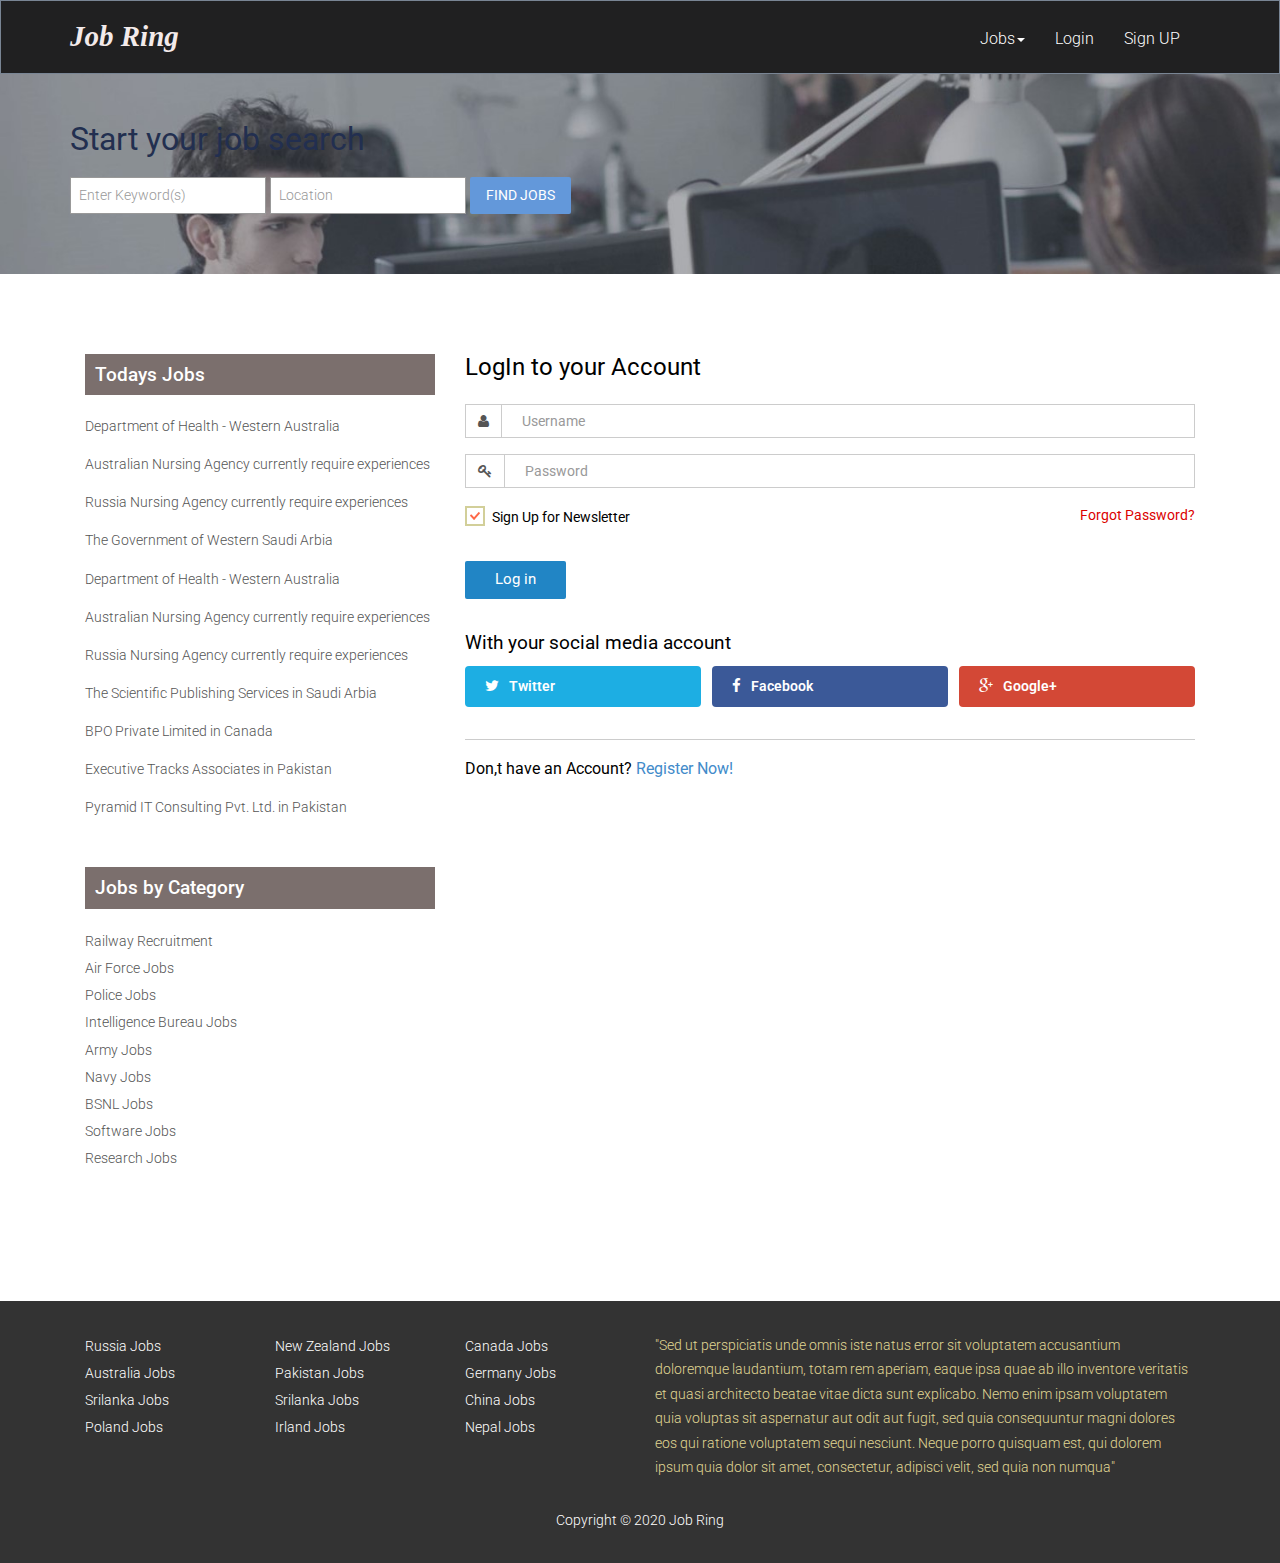
<file: login.html>
<!DOCTYPE HTML>
<html>
<head>
<title>Job Portal</title>
<meta name="viewport" content="width=device-width, initial-scale=1">
<meta http-equiv="Content-Type" content="text/html; charset=utf-8" />
<meta name="keywords" content="Job Portal Responsive web template, Bootstrap Web Templates, Flat Web Templates, Android Compatible web template, 
Smartphone Compatible web template, free webdesigns for Nokia, Samsung, LG, SonyEricsson, Motorola web design" />
<script type="application/x-javascript"> addEventListener("load", function() { setTimeout(hideURLbar, 0); }, false); function hideURLbar(){ window.scrollTo(0,1); } </script>
<link href="css/bootstrap-3.1.1.min.css" rel='stylesheet' type='text/css' />
<!-- jQuery (necessary for Bootstrap's JavaScript plugins) -->
<script src="js/jquery.min.js"></script>
<script src="js/bootstrap.min.js"></script>
<!-- Custom Theme files -->
<link href="style.css" rel='stylesheet' type='text/css' />
<link href='//fonts.googleapis.com/css?family=Roboto:100,200,300,400,500,600,700,800,900' rel='stylesheet' type='text/css'>
<!----font-Awesome----->
<link href="css/font-awesome.css" rel="stylesheet"> 
<!----font-Awesome----->
</head>
<body>
	<nav class="navbar navbar-default" role="navigation">
		<div class="container">
			<div class="navbar-header">
				<button type="button" class="navbar-toggle collapsed" data-toggle="collapse" data-target="#bs-example-navbar-collapse-1">
					<span class="sr-only">Toggle navigation</span>
					<span class="icon-bar"></span>
					<span class="icon-bar"></span>
					<span class="icon-bar"></span>
				</button>
				<a class="navbar-brand" href="index.html"><h3 class="hhh">Job Ring</h3></a>
			</div>
			<!--/.navbar-header-->
			<div class="navbar-collapse collapse" id="bs-example-navbar-collapse-1" style="height: 1px;">
				<ul class="nav navbar-nav">
					<li class="dropdown">
						<a href="#" class="dropdown-toggle" data-toggle="dropdown">Jobs<b class="caret"></b></a>
						<ul class="dropdown-menu">
							<li><a href="location.html">Contract Jobs</a></li>
							<li><a href="location.html">Walkin Jobs</a></li>
							<li><a href="location.html">Jobs by Location</a></li>
							<li><a href="location.html">Jobs by Function</a></li>
							<li><a href="location.html">Jobs by Industry</a></li>
							<li><a href="location.html">Jobs by Company</a></li>
						</ul>
					</li>
					<li><a href="login.html">Login</a></li>
					<li><a href="register.html">Sign UP</a></li>
				</ul>
			</div>
			<div class="clearfix"> </div>
		  </div>
			<!--/.navbar-collapse-->
		</nav>

<div class="banner_1">
	<div class="container">
		<div id="search_wrapper1">
		   <div id="search_form" class="clearfix">
		    <h1>Start your job search</h1>
		    <p>
			 <input type="text" class="text" placeholder=" " value="Enter Keyword(s)" onfocus="this.value = '';" onblur="if (this.value == '') {this.value = 'Enter Keyword(s)';}">
			 <input type="text" class="text" placeholder=" " value="Location" onfocus="this.value = '';" onblur="if (this.value == '') {this.value = 'Location';}">
			 <label class="btn2 btn-2 btn2-1b"><input type="submit" value="Find Jobs"></label>
			</p>
           </div>
		</div>
   </div> 
</div>	
<div class="container">
    <div class="single">  
	   <div class="col-md-4">
	   	  <div class="col_3">
	   	  	<h3>Todays Jobs</h3>
	   	  	<ul class="list_1">
	   	  		<li><a href="#">Department of Health - Western Australia</a></li>
	   	  		<li><a href="#">Australian Nursing Agency currently require experiences</a></li>		
	   	  		<li><a href="#">Russia Nursing Agency currently require experiences</a></li>
	   	  		<li><a href="#">The Government of Western Saudi Arbia</a></li>		
	   	  		<li><a href="#">Department of Health - Western Australia</a></li>
	   	  		<li><a href="#">Australian Nursing Agency currently require experiences</a></li>		
	   	  		<li><a href="#">Russia Nursing Agency currently require experiences</a></li>
	   	  		<li><a href="#">The Scientific Publishing Services in Saudi Arbia</a></li>	
	   	  		<li><a href="#">BPO Private Limited in Canada</a></li>		
	   	  		<li><a href="#">Executive Tracks Associates in Pakistan</a></li>
	   	  		<li><a href="#">Pyramid IT Consulting Pvt. Ltd. in Pakistan</a></li>						
	   	  	</ul>
	   	  </div>
	   	  <div class="col_3">
	   	  	<h3>Jobs by Category</h3>
	   	  	<ul class="list_2">
	   	  		<li><a href="#">Railway Recruitment</a></li>
	   	  		<li><a href="#">Air Force Jobs</a></li>		
	   	  		<li><a href="#">Police Jobs</a></li>
	   	  		<li><a href="#">Intelligence Bureau Jobs</a></li>		
	   	  		<li><a href="#">Army Jobs</a></li>
	   	  		<li><a href="#">Navy Jobs</a></li>		
	   	  		<li><a href="#">BSNL Jobs</a></li>
	   	  		<li><a href="#">Software Jobs</a></li>	
	   	  		<li><a href="#">Research Jobs</a></li>								
	   	  	</ul>
	   	  </div>
	 </div>
	 <div class="col-md-8 single_right">
	 	   <div class="login-form-section">
                <div class="login-content">
                    <form>
                        <div class="section-title">
                            <h3>LogIn to your Account</h3>
                        </div>
                        <div class="textbox-wrap">
                            <div class="input-group">
                                <span class="input-group-addon "><i class="fa fa-user"></i></span>
                                <input type="text" required="required" class="form-control" placeholder="Username">
                            </div>
                        </div>
                        <div class="textbox-wrap">
                            <div class="input-group">
                                <span class="input-group-addon "><i class="fa fa-key"></i></span>
                                <input type="password" required="required" class="form-control " placeholder="Password">
                            </div>
                        </div>
                     </form>
                     <div class="forgot">
						 <div class="login-check">
				 			<label class="checkbox1"><input type="checkbox" name="checkbox" checked=""><i> </i>Sign Up for Newsletter</label>
				         </div>
				 		  <div class="login-para">
				 			<p><a href="#"> Forgot Password? </a></p>
				 		 </div>
					     <div class="clearfix"> </div>
			        </div>
					<div class="login-btn">
					   <input type="submit" value="Log in">
					</div>
					<div class="login-bottom">
					 <p>With your social media account</p>
					 <div class="social-icons">
						<div class="button">
							<a class="tw" href="#"> <i class="fa fa-twitter tw2"> </i><span>Twitter</span>
							<div class="clearfix"> </div></a>
							<a class="fa" href="#"> <i class="fa fa-facebook tw2"> </i><span>Facebook</span>
							<div class="clearfix"> </div></a>
							<a class="go" href="#"><i class="fa fa-google-plus tw2"> </i><span>Google+</span>
							<div class="clearfix"> </div></a>
							<div class="clearfix"> </div>
						</div>
						<h4>Don,t have an Account? <a href="register.html"> Register Now!</a></h4>
					 </div>
		           </div>
                </div>
         </div>
   </div>
  <div class="clearfix"> </div>
 </div>
</div>

<div class="footer_bottom">	
  <div class="container">
    <div class="col-sm-2">
  		<ul class="f_list2">
			<li><a href="jobs.html">Russia Jobs</a></li>
			<li><a href="jobs.html">Australia Jobs</a></li>
			<li><a href="jobs.html">Srilanka Jobs</a></li>
			<li><a href="jobs.html">Poland Jobs</a></li>
	    </ul>
  	</div>
  	<div class="col-sm-2">
  		<ul class="f_list2">
			<li><a href="jobs.html">New Zealand Jobs</a></li>
			<li><a href="jobs.html">Pakistan Jobs</a></li>
			<li><a href="jobs.html">Srilanka Jobs</a></li>
			<li><a href="jobs.html">Irland Jobs</a></li>
	    </ul>
  	</div>
  	<div class="col-sm-2">
  		<ul class="f_list2">
			<li><a href="jobs.html">Canada Jobs</a></li>
			<li><a href="jobs.html">Germany Jobs</a></li>
			<li><a href="jobs.html">China Jobs</a></li>
			<li><a href="jobs.html">Nepal Jobs</a></li>
	    </ul>
  	</div>
  	<div class="col-sm-6 footer_text">
       <p>"Sed ut perspiciatis unde omnis iste natus error sit voluptatem accusantium doloremque laudantium, totam rem aperiam, eaque ipsa quae ab illo inventore veritatis et quasi architecto beatae vitae dicta sunt explicabo. Nemo enim ipsam voluptatem quia voluptas sit aspernatur aut odit aut fugit, sed quia consequuntur magni dolores eos qui ratione voluptatem sequi nesciunt. Neque porro quisquam est, qui dolorem ipsum quia dolor sit amet, consectetur, adipisci velit, sed quia non numqua"</p>
  	</div>
  	<div class="clearfix"> </div>
	<div class="copy">
		<p>Copyright © 2020 Job Ring  <a href="#" target="_blank"></a> </p>
	</div>
  </div>
</div>
</body>
</html>
</file>
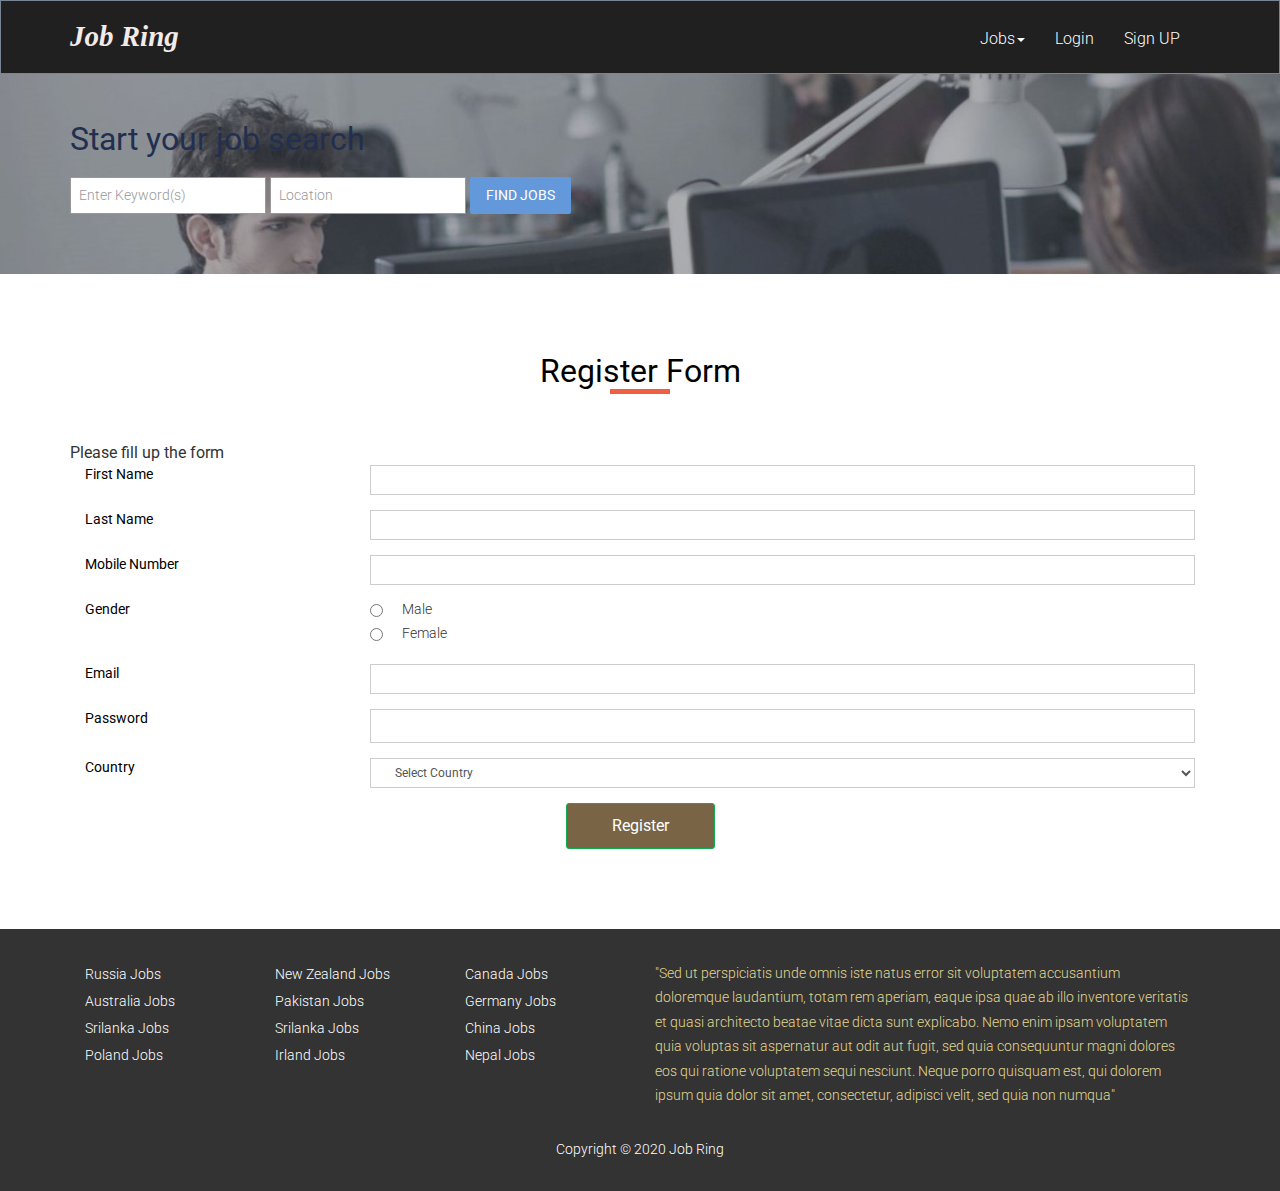
<file: register.html>
<?php session_start();
?>
<!DOCTYPE HTML>
<html>
<head>
<title>Job Portal</title>
<meta name="viewport" content="width=device-width, initial-scale=1">
<meta http-equiv="Content-Type" content="text/html; charset=utf-8" />
<meta name="keywords" content="Job Portal Responsive web template, Bootstrap Web Templates, Flat Web Templates, Android Compatible web template, 
Smartphone Compatible web template, free webdesigns for Nokia, Samsung, LG, SonyEricsson, Motorola web design" />
<script type="application/x-javascript"> addEventListener("load", function() { setTimeout(hideURLbar, 0); }, false); function hideURLbar(){ window.scrollTo(0,1); } </script>
<link href="css/bootstrap-3.1.1.min.css" rel='stylesheet' type='text/css' />
<!-- jQuery (necessary for Bootstrap's JavaScript plugins) -->
<script src="js/jquery.min.js"></script>
<script src="js/bootstrap.min.js"></script>
<!-- Custom Theme files -->
<link href="style.css" rel='stylesheet' type='text/css' />
<link href='//fonts.googleapis.com/css?family=Roboto:100,200,300,400,500,600,700,800,900' rel='stylesheet' type='text/css'>
<!----font-Awesome----->
<link href="css/font-awesome.css" rel="stylesheet"> 
<!----font-Awesome----->
</head>
<body>

	<nav class="navbar navbar-default" role="navigation">
		<div class="container">
			<div class="navbar-header">
				<button type="button" class="navbar-toggle collapsed" data-toggle="collapse" data-target="#bs-example-navbar-collapse-1">
					<span class="sr-only">Toggle navigation</span>
					<span class="icon-bar"></span>
					<span class="icon-bar"></span>
					<span class="icon-bar"></span>
				</button>
                <a class="navbar-brand" href="index.php"><h3 class="hhh">Job Ring</h3></a>
			</div>
			<!--/.navbar-header-->
			<div class="navbar-collapse collapse" id="bs-example-navbar-collapse-1" style="height: 1px;">
				<ul class="nav navbar-nav">
					<li class="dropdown">
						<a href="#" class="dropdown-toggle" data-toggle="dropdown">Jobs<b class="caret"></b></a>
						<ul class="dropdown-menu">
							<li><a href="location.html">Contract Jobs</a></li>
							<li><a href="location.html">Walkin Jobs</a></li>
							<li><a href="location.html">Jobs by Location</a></li>
							<li><a href="location.html">Jobs by Function</a></li>
							<li><a href="location.html">Jobs by Industry</a></li>
							<li><a href="location.html">Jobs by Company</a></li>
						</ul>
					</li>
					<li><a href="login.html">Login</a></li>
					<li><a href="register.html">Sign UP</a></li>
				</ul>
			</div>
			<div class="clearfix"> </div>
		  </div>
			<!--/.navbar-collapse-->
		</nav>

		
<div class="banner_1">
	<div class="container">
		<div id="search_wrapper1">
		   <div id="search_form" class="clearfix">
		    <h1>Start your job search</h1>
		    <p>
			 <input type="text" class="text" placeholder=" " value="Enter Keyword(s)" onfocus="this.value = '';" onblur="if (this.value == '') {this.value = 'Enter Keyword(s)';}">
			 <input type="text" class="text" placeholder=" " value="Location" onfocus="this.value = '';" onblur="if (this.value == '') {this.value = 'Location';}">
			 <label class="btn2 btn-2 btn2-1b"><input type="submit" value="Find Jobs"></label>
			</p>
           </div>
		</div>
   </div> 
</div>	
<div class="container">
    <div class="single">  
	   <div class="form-container">
         <h2>Register Form</h2>
        <p class="meta">Please fill up the form</p>
        <form action="process_employee_register.php" method="post" enctype="multipart/form-data">
          <div class="row">
            <div class="form-group col-md-12">
                <label class="col-md-3 control-lable" name="firstName" for="firstName">First Name</label>
                <div class="col-md-9">
                    <input type="text" path="firstName" id="firstName" name ="firstName" class="form-control input-sm"/>
                </div>
            </div>
         </div>
         <div class="row">
            <div class="form-group col-md-12">
                <label class="col-md-3 control-lable" for="lastName" name="lastName">Last Name</label>
                <div class="col-md-9">
                    <input type="text" path="lastName" name="lastName" id="lastName" class="form-control input-sm"/>
                </div>
            </div>
        </div>
        <div class="row">
            <div class="form-group col-md-12">
                <label class="col-md-3 control-lable" name="phoneNum" for="lastName">Mobile Number</label>
                <div class="col-md-9">
                    <input type="text" path="phoneNum" id="phoneNum" name="phoneNum" class="form-control input-sm"/>
                </div>
            </div>
        </div>
        <div class="row">
            <div class="form-group col-md-12">
                <label class="col-md-3 control-lable" for="gender" name="gender">Gender</label>
                <div class="col-md-9" class="form-control input-sm">
                    <div class="radios">
                        <input type="radio" id="male" name="gender" value="male">
                        <label for="male">Male</label><br>
                        <input type="radio" id="female" name="gender" value="female">
                        <label for="female">Female</label><br>
                        
                    </div>
                </div>
            </div>
        </div>
       
        <div class="row">
            <div class="form-group col-md-12">
                <label class="col-md-3 control-lable" for="email" name="email">Email</label>
                <div class="col-md-9">
                    <input type="text" path="email" id="email" name="email" class="form-control input-sm"/>
                </div>
            </div>
        </div>
        <div class="row">
            <div class="form-group col-md-12">
                <label class="col-md-3 control-lable" for="password" name="password">Password</label>
                <div class="col-md-9">
                    <input type="password" id ="password" name="password" required="required" class="form-control " >
                </div>
            </div>
        </div>
        <div class="row">
            <div class="form-group col-md-12">
                <label class="col-md-3 control-lable" for="country" name="country">Country</label>
                <div class="col-md-9">
                    <select path="country" id="country" name="country" class="form-control input-sm">
                        <option value="">Select Country</option>
                        <option value="Japan">Japan</option>
                        <option value="Kenya">Kenya</option>
                        <option value="Dubai">Dubai</option>
                        <option value="Italy">Italy</option>
                        <option value="Greece">Greece</option> 
                        <option value="Iceland">Iceland</option> 
                        <option value="China">China</option> 
                        <option value="Doha">Doha</option> 
                        <option value="Irland">Irland</option> 
                        <option value="Srilanka">Srilanka</option> 
                        <option value="Russia">Russia</option> 
                        <option value="Hong Kong">Hong Kong</option> 
                        <option value="Germany">Germany</option>
                        <option value="Canada">Canada</option>  
                        <option value="Mexico">Mexico</option> 
                        <option value="Nepal">Nepal</option>
                        <option value="Norway">Norway</option> 
                        <option value="Oman">Oman</option>
                        <option value="Pakistan">Pakistan</option>  
                        <option value="Kuwait">Kuwait</option> 
                        <option value="Indonesia">Indonesia</option>  
                        <option value="Spain">Spain</option>
                        <option value="Thailand">Thailand</option>  
                        <option value="Saudi Arabia">Saudi Arabia</option> 
                        <option value="Poland">Poland</option> 
                    </select>
                    
                </div>
            </div>
        </div>
    
       

       
        <div class="row">
            <div class="form-actions floatRight">
                <input type="submit"  name="submit" value="Register" class="btn btn-primary btn-sm">
            </div>
        </div>
    </form>
    </div>
 </div>
</div>

<div class="footer_bottom"> 
  <div class="container">
    <div class="col-sm-2">
        <ul class="f_list2">
            <li><a href="jobs.html">Russia Jobs</a></li>
            <li><a href="jobs.html">Australia Jobs</a></li>
            <li><a href="jobs.html">Srilanka Jobs</a></li>
            <li><a href="jobs.html">Poland Jobs</a></li>
        </ul>
    </div>
    <div class="col-sm-2">
        <ul class="f_list2">
            <li><a href="jobs.html">New Zealand Jobs</a></li>
            <li><a href="jobs.html">Pakistan Jobs</a></li>
            <li><a href="jobs.html">Srilanka Jobs</a></li>
            <li><a href="jobs.html">Irland Jobs</a></li>
        </ul>
    </div>
    <div class="col-sm-2">
        <ul class="f_list2">
            <li><a href="jobs.html">Canada Jobs</a></li>
            <li><a href="jobs.html">Germany Jobs</a></li>
            <li><a href="jobs.html">China Jobs</a></li>
            <li><a href="jobs.html">Nepal Jobs</a></li>
        </ul>
    </div>
    <div class="col-sm-6 footer_text">
       <p>"Sed ut perspiciatis unde omnis iste natus error sit voluptatem accusantium doloremque laudantium, totam rem aperiam, eaque ipsa quae ab illo inventore veritatis et quasi architecto beatae vitae dicta sunt explicabo. Nemo enim ipsam voluptatem quia voluptas sit aspernatur aut odit aut fugit, sed quia consequuntur magni dolores eos qui ratione voluptatem sequi nesciunt. Neque porro quisquam est, qui dolorem ipsum quia dolor sit amet, consectetur, adipisci velit, sed quia non numqua"</p>
    </div>
    <div class="clearfix"> </div>
    <div class="copy">
        <p>Copyright © 2020 Job Ring <a href="#" target="_blank"></a> </p>
    </div>
  </div>
</div>
</body>
</html>
</file>
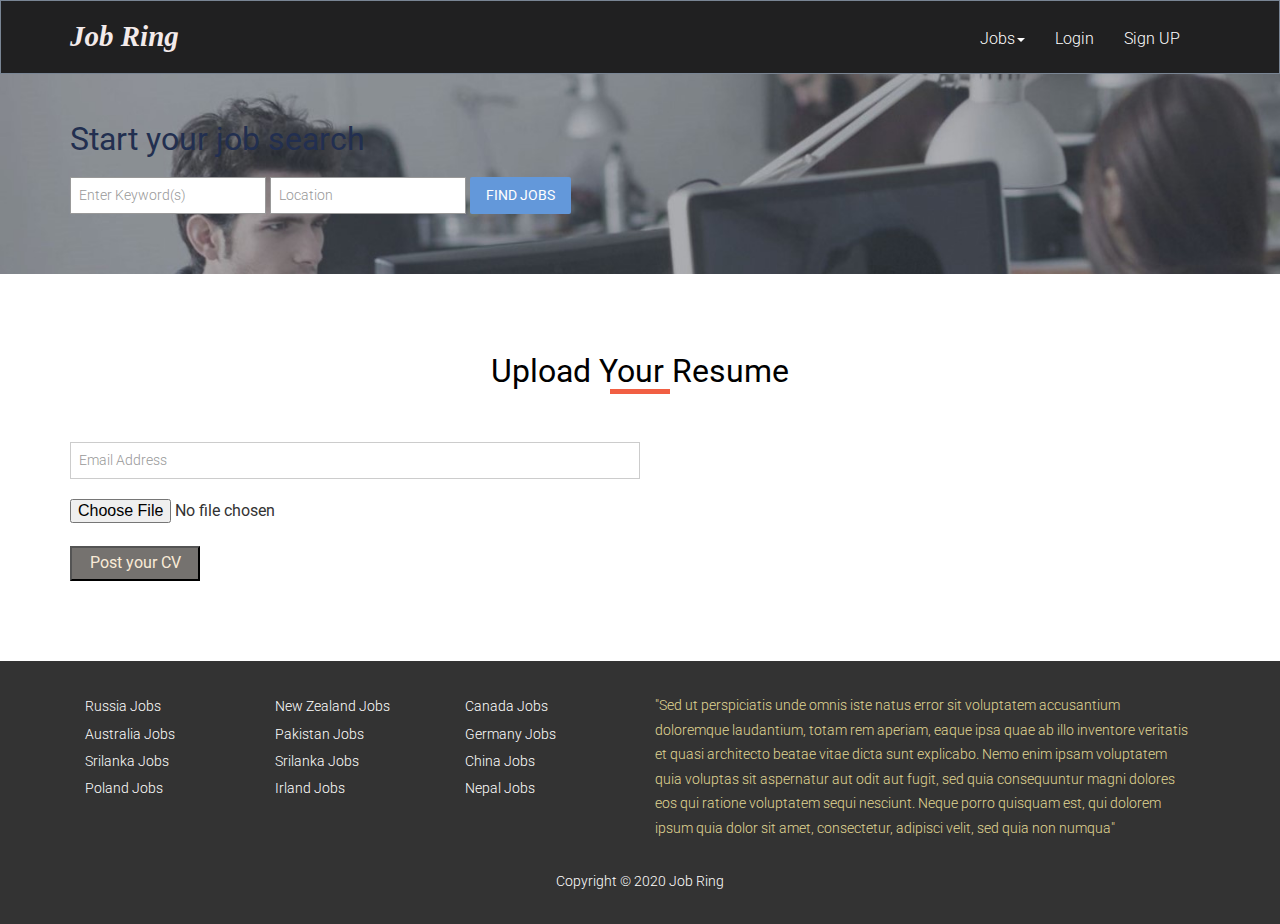
<file: resume.html>
<!DOCTYPE HTML>
<html>
<head>
<title>Job Portal</title>
<meta name="viewport" content="width=device-width, initial-scale=1">
<meta http-equiv="Content-Type" content="text/html; charset=utf-8" />
<meta name="keywords" content="Job Portal Responsive web template, Bootstrap Web Templates, Flat Web Templates, Android Compatible web template, 
Smartphone Compatible web template, free webdesigns for Nokia, Samsung, LG, SonyEricsson, Motorola web design" />
<script type="application/x-javascript"> addEventListener("load", function() { setTimeout(hideURLbar, 0); }, false); function hideURLbar(){ window.scrollTo(0,1); } </script>
<link href="css/bootstrap-3.1.1.min.css" rel='stylesheet' type='text/css' />
<!-- jQuery (necessary for Bootstrap's JavaScript plugins) -->
<script src="js/jquery.min.js"></script>
<script src="js/bootstrap.min.js"></script>
<!-- Custom Theme files -->
<link href="style.css" rel='stylesheet' type='text/css' />
<link href='//fonts.googleapis.com/css?family=Roboto:100,200,300,400,500,600,700,800,900' rel='stylesheet' type='text/css'>
<!----font-Awesome----->
<link href="css/font-awesome.css" rel="stylesheet"> 
<!----font-Awesome----->
</head>
<body>
	<nav class="navbar navbar-default" role="navigation">
		<div class="container">
			<div class="navbar-header">
				<button type="button" class="navbar-toggle collapsed" data-toggle="collapse" data-target="#bs-example-navbar-collapse-1">
					<span class="sr-only">Toggle navigation</span>
					<span class="icon-bar"></span>
					<span class="icon-bar"></span>
					<span class="icon-bar"></span>
				</button>
				<a class="navbar-brand" href="index.html"><h3 class="hhh">Job Ring</h3></a>
			</div>
			<!--/.navbar-header-->
			<div class="navbar-collapse collapse" id="bs-example-navbar-collapse-1" style="height: 1px;">
				<ul class="nav navbar-nav">
					<li class="dropdown">
						<a href="#" class="dropdown-toggle" data-toggle="dropdown">Jobs<b class="caret"></b></a>
						<ul class="dropdown-menu">
							<li><a href="location.html">Contract Jobs</a></li>
							<li><a href="location.html">Walkin Jobs</a></li>
							<li><a href="location.html">Jobs by Location</a></li>
							<li><a href="location.html">Jobs by Function</a></li>
							<li><a href="location.html">Jobs by Industry</a></li>
							<li><a href="location.html">Jobs by Company</a></li>
						</ul>
					</li>
					<li><a href="login.html">Login</a></li>
					<li><a href="resume.html">Sign UP</a></li>
				</ul>
			</div>
			<div class="clearfix"> </div>
		  </div>
			<!--/.navbar-collapse-->
		</nav>
<div class="banner_1">
	<div class="container">
		<div id="search_wrapper1">
		   <div id="search_form" class="clearfix">
		    <h1>Start your job search</h1>
		    <p>
			 <input type="text" class="text" placeholder=" " value="Enter Keyword(s)" onfocus="this.value = '';" onblur="if (this.value == '') {this.value = 'Enter Keyword(s)';}">
			 <input type="text" class="text" placeholder=" " value="Location" onfocus="this.value = '';" onblur="if (this.value == '') {this.value = 'Location';}">
			 <label class="btn2 btn-2 btn2-1b"><input type="submit" value="Find Jobs"></label>
			</p>
           </div>
		</div>
   </div> 
</div>	
<div class="container">
    <div class="single">  
	   <div class="form-container">
        <h2>Upload Your Resume</h2>
        <div class="search_form1">
		    <form action="">
			  <input type="text" class="text" placeholder=" " value="Email Address" onfocus="this.value = '';" onblur="if (this.value == '') {this.value = 'Email Address';}"><br>
			  <input type="file" name="myfile" ><br>
			  <input type="submit" class="submit" value="Post your CV">
	        </form>
	    </div>
    </div>
 </div>
</div>

<div class="footer_bottom">	
  <div class="container">
    <div class="col-sm-2">
  		<ul class="f_list2">
			<li><a href="jobs.html">Russia Jobs</a></li>
			<li><a href="jobs.html">Australia Jobs</a></li>
			<li><a href="jobs.html">Srilanka Jobs</a></li>
			<li><a href="jobs.html">Poland Jobs</a></li>
	    </ul>
  	</div>
  	<div class="col-sm-2">
  		<ul class="f_list2">
			<li><a href="jobs.html">New Zealand Jobs</a></li>
			<li><a href="jobs.html">Pakistan Jobs</a></li>
			<li><a href="jobs.html">Srilanka Jobs</a></li>
			<li><a href="jobs.html">Irland Jobs</a></li>
	    </ul>
  	</div>
  	<div class="col-sm-2">
  		<ul class="f_list2">
			<li><a href="jobs.html">Canada Jobs</a></li>
			<li><a href="jobs.html">Germany Jobs</a></li>
			<li><a href="jobs.html">China Jobs</a></li>
			<li><a href="jobs.html">Nepal Jobs</a></li>
	    </ul>
  	</div>
  	<div class="col-sm-6 footer_text">
       <p>"Sed ut perspiciatis unde omnis iste natus error sit voluptatem accusantium doloremque laudantium, totam rem aperiam, eaque ipsa quae ab illo inventore veritatis et quasi architecto beatae vitae dicta sunt explicabo. Nemo enim ipsam voluptatem quia voluptas sit aspernatur aut odit aut fugit, sed quia consequuntur magni dolores eos qui ratione voluptatem sequi nesciunt. Neque porro quisquam est, qui dolorem ipsum quia dolor sit amet, consectetur, adipisci velit, sed quia non numqua"</p>
  	</div>
  	<div class="clearfix"> </div>
	<div class="copy">
		<p>Copyright © 2020 Job Ring <a href="#" target="_blank"></a> </p>
	</div>
  </div>
</div>
</body>
</html>
</file>
<file: style.css>
h4, h5, h6,
h1, h2, h3 {margin-top: 0;}
ul, ol {margin: 0;}
p {margin: 0;}
html, body{
	font-family: 'Roboto', sans-serif;
	font-size: 100%;
    background:#fff; 
}
body a{
	transition:0.5s all;
	-webkit-transition:0.5s all;
	-moz-transition:0.5s all;
	-o-transition:0.5s all;
	-ms-transition:0.5s all;
}
.navbar-default {
    background-color: #202021 !important;
    border-color: #798594;
    border-radius: 0px;
}
.navbar-default .navbar-nav > li > a {
    color: #fff;
    font-weight: 300;
}
.hhh {
    color: #f3eaea;
    font-family: ui-sans-serif;
    font-style: italic;
    font-weight: bolder;
    font-size: 29px;
    margin-top: 10px;
}
.navbar {
   min-height:100%;
   margin-bottom:0;
}
.navbar-nav {
   margin: 18px 0 0 0;
   float:right;
}
.navbar-default .navbar-nav > .open > a, .navbar-default .navbar-nav > .open > a:hover, .navbar-default .navbar-nav > .open > a:focus {
    color: #fff;
    background-color:#2185C5;
}
.navbar-brand {
   height:100%;
   padding:10px 15px;
}
.navbar-nav > li > a {
   padding:10px 15px;
}
.dropdown-menu.columns-2 {
    min-width: 400px;
} 
.dropdown-menu.columns-3 {
    min-width:550px;
}
.multi-column-dropdown {
    list-style: none;
    padding: 0;
    margin: 0;
}
.multi-column-dropdown li a {
    display: block;
    clear: both;
    line-height: 1.428571429;
    color: #333;
    white-space: normal;
}
.multi-column-dropdown li a:hover {
    text-decoration: none;
    color: #262626;
    background-color: #f5f5f5;
}
.dropdown-menu li a {
    padding: 5px 15px;
    font-weight: 300;
}
.nbs-flexisel-container {
    position: relative;
    max-width: 100%;
}
.grid_1 {
    padding: 7em 0 2em;
}

.nbs-flexisel-inner {
    overflow: hidden;
    margin: 0 auto;
    width: 81%;
}

.nbs-flexisel-ul {
    position: relative;
    width: 9999px;
    margin: 0px;
    padding: 0px;
    list-style-type: none;
    text-align: center;
}
/*-- content-- */
.grid_1{
	padding:7em 0 2em;
}
.grid_1 h3{
	color:#000;
	text-align:center;
	font-size:2em;
	font-weight:400;
	margin-bottom: 1.5em;
}
.nbs-flexisel-container {
	position: relative;
	max-width: 100%;
}
.nbs-flexisel-ul {
	position: relative;
	width: 9999px;
	margin: 0px;
	padding: 0px;
	list-style-type: none;
	text-align: center;
}
.nbs-flexisel-inner {
	overflow: hidden;
	margin: 0 auto;
	width: 81%;
}
.nbs-flexisel-item {
	float: left;
    padding: 0px;
    cursor: pointer;
    position: relative;
    line-height: 0px;
    margin-left: 30px;
    width: 160px !important;
    height: 60px !important;
}
.nbs-flexisel-item:first-child{
	margin-left:0;
}
.nbs-flexisel-item > img {
	cursor: pointer;
	position: relative;
}
/*** Navigation ***/
.nbs-flexisel-nav-left, .nbs-flexisel-nav-right {
	width:40px;
	height:80px;
	position: absolute;
	cursor: pointer;
	z-index: 100;
	margin-top:0px;
}
.nbs-flexisel-nav-left {
	left: 0px;
	background: url(../images/arrows.png) no-repeat 0px 0px;
}
.nbs-flexisel-nav-right {
	right: 0px;
	background: url(../images/arrows.png) no-repeat -41px 0px;
}

.banner{
	background:url(../images/mmm.jpg)no-repeat center top;
	background-size:cover;
    -webkit-background-size:cover;
    -moz-background-size:cover;
    -o-background-size:cover;
    min-height:630px;	
}
.banner_1{
	background:url(../images/mmm1.jpg)no-repeat center top;
	background-size:cover;
    -webkit-background-size:cover;
    -moz-background-size:cover;
    -o-background-size:cover;
    min-height:200px;	
}
#search_wrapper1{
	margin-top:3em;
}
#search_wrapper {
	margin-top:8em;
}
#search_form h1 {
    color: #222f50;
    font-size: 2em;
    margin-bottom: 10px;
    font-weight:400;
}
#search_wrapper p {
    margin: 20px 0;
}
#search_form input[type="text"]{
    padding: 8px;
    font-size: 0.85em;
    margin: 10px 0;
    border: 1px solid #999;
    color: #999;
    outline: none;
    font-weight: 300;
}
.search_form1 input[type="text"]{
    padding: 8px;
    font-size: 0.85em;
    border: 1px solid #ccc;
    color: #999;
    background: none;
    outline: none;
    font-weight: 300;
    width:50%;
    margin-bottom:20px;
}
#search_form label {
    position: relative;
    z-index: 1;
}
.contact-form label {
	position: relative;
	z-index: 1;
}
.btn2{
	cursor: pointer;
    padding: 8px 10px;
    display: inline-block;
    text-transform: uppercase;
    outline: none;
    position: relative;
    -webkit-transition: all 0.3s;
    -moz-transition: all 0.3s;
    transition: all 0.3s;
    font-size: 0.85em;
    border-radius: 2px;
    -webkit-border-radius: 2px;
    -moz-border-radius: 2px;
    -o-border-radius: 2px;
    font-weight: 300;
    margin: 0px;
    vertical-align: baseline;
}
.btn-2{
    background: #6398da;
	color: #fff;
}
.btn2-1b:after {
	width: 100%;
	height: 0;
	top: 0;
	left: 0;
    background: #c0c5cc;
	color:#fff;
	 border-radius: 2px;
    -webkit-border-radius: 2px;
    -moz-border-radius: 2px;
    -o-border-radius: 2px;
}
.btn2:after {
	content: '';
	position: absolute;
	z-index: -1;
	-webkit-transition: all 0.3s;
	-moz-transition: all 0.3s;
	transition: all 0.3s;
}
.btn2-1b:hover:after, .btn2-1b:active:after {
	height: 100%;
	color:#fff;
}
#search_form input[type="submit"] {
    -webkit-appearance: none;
    cursor: pointer;
    border: none;
    outline: none;
    background: none;
    text-transform: uppercase;
    font-weight: 400;
}
h2.title {
    font-size: 1.5em;
    border-bottom: none;
    color: #ff821c !important;
    margin: 0;
    margin-bottom: 8px;
    margin-top: 4px;
    padding-bottom: 0;
    font-weight:400;
    text-transform: capitalize;
}
.cb_style input {
    border-radius: 3px 3px 3px 3px !important;
    font-size: 15px;
    height: 21px !important;
    width: 195px;
}

a.btn_1 i{
    font-size:18px;
    padding: 0 5px 0 0;
    vertical-align: middle;
    margin-right: 0 !important;
}
a.btn_1:hover {
    text-decoration: none;
}
i.fb{
    color: #3b5998;
}
i.tw{
	color:#00aced;
}
i.google{
	color:#F43222;
}
span.share1{
    color: #00aced;
    font-weight: 500;
    margin-right:5%;
    margin-top: 5px;
    display: inline-block;
    transition: 0.3s;
    -webkit-transition: 0.3s;
    -moz-transition: 0.3s;
    -o-transition: 0.3s;
    font-size:13px;
}
span.google{
	color:#F43222;
}
span.fb{
	color:#3b5998;
}
.btn_1:hover span.share1{
    text-indent: 5px;
}
.col_1{
	margin-bottom:3em;
}
ul.list_1, ul.list_2{
	padding:0;
	margin:0;
	list-style:none;
}
ul.list_1 li{
	font-size:0.85em;
	font-weight:300;
	line-height:1.8em;
	margin-bottom: 1em;
}
ul.list_2 li{
	font-size:0.85em;
	font-weight:300;
	line-height:2em;
}
ul.list_1 li a, ul.list_2 li a{
	color:#555;
}
.col_3 h3, .widget h3{
    background: #7b6f6d;
    font-size: 1.2em;
    color: #fff;
    padding: 10px;
    margin-bottom: 1em;
}
.col_3 {
    margin-bottom: 3em;
}

/*-- footer --*/
.footer{
	padding:2em 0;
	background:#444;
}
.footer_bottom{
	padding:2em 0;
	background:#333;
}
.footer_text p{
    color: #e0d794;
    font-size: 0.85em;
    line-height: 1.8em;
    font-weight: 300;
}
ul.f_list{
	padding:0;
	margin:0;
	list-style:none;
	float:left;
}
ul.f_list2{
	padding:0;
	margin:0;
	list-style:none;
}
ul.f_list1{
	margin-right:30%;
}
ul.f_list li, ul.f_list2 li{
	font-size:0.85em;
	font-weight:300;
	line-height:2em;
}
ul.f_list li a, ul.f_list2 li a{
	color:#fff;
}
i.tw1{
    color:#999;
    float: left;
    margin: 2% 5% 0 0;
}
span.yellow a {
    color:#f15f43;
}
.form-control:focus {
    border-color:#444 !important;
    outline: 0;
    box-shadow:none !important;
    text-shadow:none !important;
}
.copy{
	text-align:center;
	margin:2em 0 0 0;
}
.copy p{
	color:#fff;
	font-size:0.85em;
	font-weight:300;
}
.copy p a{
	color:#fff;
}
/*-- single --*/
.single{
	padding:5em 0;
}
.single_img{
	padding-left:0;
}
.single_right h3{
	color:#000;
	font-size:1.5em;
	font-weight:400;
	margin-bottom:1em;
}
a.reply{
	float: right;
    color: #000;
    font-size: 0.85em;
}
a.author {
    font-size: 0.85em;
    color: #000;
}
a.author:hover, a.reply:hover{
	text-decoration:none;
	color: #f15f43;
}
/*-- login --*/
.login-check {
    float: left;
}
.login-para {
    float: right;
}
.login-para p a {
    font-size: 14px;
    font-weight: 400;
    color: rgb(219, 0, 0);
}
.login-btn input[type="submit"]{
    background:#2185C5;
    color: #FFF;
    font-size: 15px;
    font-weight: 400;
    padding: 8px 30px;
    cursor: pointer;
    outline: none;
    margin: 2em 0;
    border: none;
    border-radius: 2px;
    -webkit-border-radius: 2px;
    -moz-border-radius: 2px;
    -o-border-radius: 2px;
}

.login-btn input[type="submit"]:hover{
	background:#f15f43;
}
.login-bottom h3 {
    font-size: 20px;
    font-weight: 700;
    color: #000;
    padding: 25px 0px 0px 0px;
}
.login-bottom p {
    font-size: 1.2em;
    font-weight: 400;
    color: #000;
    margin: 0 0 0.5em;
}
.button {
    padding:0 0 2em 0;
    border-bottom: 1px solid #ccc;
}
.button a {
    font-size: 14px;
    font-weight: 600;
    color: #fff;
    margin: 0px 1.5% 0px 0px;
    border-radius: 4px;
    -webkit-border-radius: 4px;
    -moz-border-radius: 4px;
    -o-border-radius: 4px;
    float: left;
    width: 32.33%;
    padding: 5px 20px;
    font-family: 'Roboto', sans-serif;
}
.button a.tw {
    background: #1DAEE3;
    float: left;
}
.button a span {
    line-height: 2.2em;
    display: block;
}
.button a.fa {
    background: #3B5998;
    float: left;
}
.button a.go {
    background: #D34836;
    margin: 0;
    float: left;
}
.textbox-wrap {
    margin-bottom: 1em;
}
input.form-control {
    box-shadow: none;
    background-color:#fff;
    padding:0 20px;
    border-radius:0px;
}
.input-group-addon {
    padding: 6px 12px;
    font-size: 14px;
    font-weight: normal;
    line-height: 1;
    text-align: center;
    background-color:rgba(255, 255, 255, 0);
    border: 1px solid #cccccc;
    border-radius: 0;
}
.checkbox1 {
	margin-bottom: 4px;
	padding-left: 27px;
	font-size: 1.1em;
	line-height: 27px;
	cursor: pointer;
}
.checkbox1 {
	position: relative;
    font-size: 0.85em;
    color: #000;
    font-weight: 400;
    margin:0;
}
.checkbox1 i {
	position: absolute;
	bottom: 5px;
	left: 0;
	display: block;
	width:20px;
	height:20px;
	outline: none;
	border: 2px solid #D2CF99;
}
.checkbox1 input + i:after {
	content: '';
	background: url("../images/tick1.png") no-repeat 1px 2px;
	top: -1px;
	left: -1px;
	width: 15px;
	height: 15px;
	font: normal 12px/16px FontAwesome;
	text-align: center;
}
.checkbox1 input + i:after {
	position: absolute;
	opacity: 0;
	transition: opacity 0.1s;
	-o-transition: opacity 0.1s;
	-ms-transition: opacity 0.1s;
	-moz-transition: opacity 0.1s;
	-webkit-transition: opacity 0.1s;
}
.checkbox1 input {
	position: absolute;
	left: -9999px;
}
.checkbox1 input:checked + i:after {
	opacity: 1;
}
.news-letter:hover {
	color:#00BFF0;
}
i.tw2{
	color: #fff;
    float: left;
    font-size: 15px;
    line-height: 2em;
    margin-right: 10px;
}
.login-bottom h4 {
    font-size: 16px;
    font-weight: 400;
    color: #000;
    margin: 20px 0px 0px 0px;
}
.single h2{
	color:#000;
	font-size:2em;
	margin-bottom:1.5em;
    font-weight: 400;
	text-align:center;
}
.single h2::after{
    background:#f15f43;
    content: "";
    display: block;
    height: 5px;
    width: 60px;
    margin: 0 auto;
}
.table>tbody>tr>td, .table>tbody>tr>th, .table>tfoot>tr>td, .table>tfoot>tr>th, .table>thead>tr>td, .table>thead>tr>th {
    border-top: none;
    padding: 3px 0;
}
.table > thead > tr > th, .table > tbody > tr > th, .table > tfoot > tr > th, .table > thead > tr > td, .table > tbody > tr > td, .table > tfoot > tr > td {
    font-size: 0.85em;
    color: #999;
}
.checkbox {
    display: block;
    min-height: 0;
    margin-top: 0;
    margin-bottom: 0;
    padding-left: 0;
}

h6.title{
	font-size: 1em;
    margin-bottom: 5px;
    font-weight: 500;
    text-transform: capitalize;
}
h6.title a{
	color:#000;
}
.jobs_right .date{
    display: inline-block;
    background:#f15f43;
    padding: 2px;
    line-height: 16px;
    font-size: 14px;
    text-align: center;
    font-weight: bold;
    color: #ffffff;
    float: left;
    margin-right: 10px;
}

.social-icons {
    position: relative;
    list-style: none;
    margin: 0;
    padding: 0;
}
.social-icons.pull-right > li {
    float: left;
    margin-right: 0;
    margin-left:10px;
}
.social-icons.pull-right > li a:hover{
	text-decoration:none;
	color:#f15f43;
}
.social-icons > li > span {
    display: inline-block;
    margin-right:10px;
}
a.btn_1.fa.fa-star-o.icon_2 {
	color:#f15f43;
}
a.btn_1.fa.fa-star-o.icon_2:hover{
	color:#2185C5;
}
/*-- jobs --*/
.jobs-item {
    position: relative;
}
.jobs-item .thumb {
    padding: 3px;
    float: left;
    border: 1px solid #E7E7E7;
    margin-right: 20px;
}
.jobs-item .thumb img {
    width:120px;
    height: auto;
}
.jobs-item .date > span {
    display: block;
    background: #ffffff;
    color: #303C42;
    -webkit-border-radius: 2px;
    border-radius: 2px;
    -moz-border-radius: 2px;
    -o-border-radius: 2px;
    padding: 0 3px;
}
.jobs-item .top-btns {
    list-style: none;
    margin: 0;
    padding: 0;
    position: absolute;
    top: 0px;
    right: 0;
}
.jobs-item .top-btns li {
    float: left;
    margin-left:10px;
}
.jobs-item .top-btns li a{
	color:#2185C5;
}
.jobs-item .top-btns li a:hover{
	text-decoration:none;
	color:#f15f43;
}
.jobs_right {
    overflow: hidden;
    height: 165px;
    margin-top: 13px;
}
.date_desc{
	overflow:hidden;
}
span.meta {
    font-size: 0.85em;
    color: #555;
}
p.description {
    margin: 1em 0 0 0;
}
p.description a{
	color:#f15f43;
}
.widget_search {
    margin-bottom: 3em;
}
.widget_search.widget-title {
    margin: 0 0 20px 0;
    padding-bottom: 15px;
    border-bottom: 1px solid #e6e6e6;
}
h5.widget-title {
    font-size: 1.8em;
    color: #000;
    font-weight: 400;
    margin-bottom:1em;
}
.widget-content span{
	color:#555;
	font-size:0.85em;
	margin-bottom:10px;
}
select.form-control.jb_1 {
    margin: 1em 0;
}
select.form-control.jb_1 {
    margin: 1em 0;
    border-radius:0px;
    box-shadow: none;
    color: #999;
}
input.form-control.jb_2 {
    padding: 6px 12px;
    margin: 1em 0;
}
.jobs_pagination{
	margin:0;
}

.list_1{
	margin:3em 0;
}
.list_1 h3{
	color:#000;
	font-size:1.5em;
	margin:1em 0;
}
/*-- register --*/
label.col-md-3.control-lable {
    font-size: 0.85em;
    font-weight: 400;
    color:#000;
}
.radio label, .checkbox label, label {
    font-size: 0.85em;
    font-weight: 300;
    vertical-align: middle;
}
.radios label:first-child {
    margin-left: 0;
}
.radios input[type="radio"] {
    margin: 4px 0 0 0;
    vertical-align: top;
    cursor: pointer;
    color: #fff;
}
.radios label {
    margin-left: 15px;
}
select#country {
    padding:0 20px;
    box-shadow: none;
    border-radius: 0;
}
.sm_1 textarea {
    width: 100%;
    padding: 1em;
    margin: 1em 0;
    background: #fff;
    outline: none;
    border: 1px solid #ccc;
    -webkit-appearance: none;
    font-size:12px;
    color:#555;
    resize:none;
}
.sm_1 textarea:focus {
    border-color: #444 !important;
    outline: 0;
}
.submit {
    background-color: #75726f;
    color: antiquewhite;
    height: 35px;
    width: 130px;
}
input.btn.btn-primary.btn-sm {
    padding: 10px 45px;
    font-size: 1em;
    outline: none;
    background: #796546;
    border-color: #0ead4f;
}

.form-actions.floatRight {
    text-align: center;
}
input.btn.btn-primary.btn-sm:hover{
	background: #b99182;
}
.media_1{
	margin-bottom:2em;
}
.to input[type="text"]{
    padding: 10px;
    width:35%;
    font-size: 0.85em;
    margin: 10px 0;
    color: #999;
    background: #fff;
    float: left;
    outline: none;
    border: 1px solid #ccc;
}
.text textarea {
    width:90%;
    font-size: 0.85em;
    margin: 10px 0;
    border: 1px solid #ccc;
    color: #999;
    outline: none;
    background: #fff;
    height: 120px;
    padding: 10px;
    resize: none;
}
/*-- features--*/
.single_right h5{
	color: #000;
    font-size: 1.3em;
    font-weight: 400;
    margin:2em 0 1em;
}
/*-- jobs_single --*/
dl.experience {
    margin: 2em 0 0 0;
}

ul.top-btns li{
	display:inline-block;
} 

ul.top-btns li{
	margin-right:5px;
}
p.sm_1{
	margin-bottom:0;
	line-height:1.5em;
	margin: 1em 0 0 0;
	color:#888;
}

/*-- responsive design --*/
@media only screen and (max-width:1440px) {
}
@media only screen and (max-width:1024px) {
#search_wrapper {
    margin-top:5em;
}
.banner {
    min-height: 500px;
}	

  

}
@media only screen and (max-width:930px) {
.navbar-brand {
   padding: 10px 0;
}	
.navbar-nav > li > a {
    padding: 10px 10px;
}
#search_form h1 {
    font-size: 2.8em;
    font-family: ui-monospace;
}

.col-md-3.grid_3 {
    margin-bottom: 2em;
}
.row_2{
	padding-left:0;
}

.col-md-9.single_right {
    margin-bottom: 3em;
}
.col-md-3.recruit {
    width: 50%;
    float: left;
    margin-bottom: 2em;
}


.table > thead > tr > th, .table > tbody > tr > th, .table > tfoot > tr > th, .table > thead > tr > td, .table > tbody > tr > td, .table > tfoot > tr > td {
    font-size:12px;
}
.table > thead > tr > th, .table > tbody > tr > th, .table > tfoot > tr > th, .table > thead > tr > td, .table > tbody > tr > td, .table > tfoot > tr > td {
    font-size: 0.8125em;
}

 .type{
	width:90px;
}

.col_3 {
    margin-bottom: 0;
}
i.tw1 {
   margin: 3px 20px 0 0;
}
.col-md-3.text-center {
    width: 48%;
    float: left;
    margin: 0 10px 10px 0;
}
.addr dl dt {
    min-width: 80px;
}
}
@media only screen and (max-width:768px) {
.navbar>.container .navbar-brand, .navbar>.container-fluid .navbar-brand {
    margin-left:0;
}
a.navbar-brand img {
    width:150px;
}
#search_wrapper {
    margin-top: 4em;
}
.banner {
    min-height: 470px;
}
.grid_1 {
    padding: 4em 0 0em;
}
.grid_1 h3 {
    font-size: 1.5em;
}
.single {
    padding: 3em 0;
}
.widget {
    margin: 1em 0 3em;
}
.widget-content span {
   margin-bottom: 0px;
}
 
.col_1 {
    margin-bottom: 2em;
}
.footer-list li {
    padding-bottom: 10px;
}
.grid_3 h4 {
    margin-bottom: 0.6em;
} 
.grid_3 .form-control {
    margin: 10px 0;
}
.footer {
    padding: 2em 0 0;
}
.tab_grid {
    margin: 2em 0;
}
#search_form h1 {
    font-size: 1.6em;
}
#search_wrapper1 {
    margin-top: 2em;
}
.banner_1 {
   min-height: 160px;
}
.dropdown-menu {
    min-width: 445px;
}


.single h2 {
    font-size: 1.5em;

}
}
@media (max-width:736px){
.navbar-nav {
    float:left;
}
.navbar-brand {
    padding: 5px;
}
.navbar-default .navbar-toggle {
    border-color: #2185C5;
    background-color: #2185C5;
    border-radius:2px;
}
.navbar-default .navbar-toggle .icon-bar {
    background-color:#fff;
}
.navbar-default .navbar-toggle:hover, .navbar-default .navbar-toggle:focus {
    background-color: #2185C5;
}
.navbar-default .navbar-collapse, .navbar-default {
    border-color:#f15f43;
}
.navbar-toggle {
    margin-right: 10px;
    margin-top: 13px;
}    
.navbar-nav .dropdown-menu {
    position: static;
    float: none;
    width: auto;
    margin-top: 0;
    background-color: transparent;
    border:1px solid #FF8A73;
    box-shadow: none;
    background-color:none;
}
.navbar-default .navbar-nav .dropdown-menu>li>a {
    color: #fff;
}

.dropdown-menu  {
    margin: 5px 0;
    background-color: #FF8A73;
}
.navbar-nav {
    margin: 0;
}
#search_wrapper {
    margin-top: 3em;
}
#search_form input[type="text"] {
    margin: 0px 0;
}    
h2.title {
    font-size: 1.3em;
}
.banner {
    min-height: 410px;
}
.col-sm-4.row_2 {
    text-align: center;
}
.col-sm-4.row_2 img{
    display:inline-block;
}    
.col-sm-8.row_1 {
    margin: 1em 0 0 0;
}
.footer_text p {
   margin: 1em 0 0 0;
}


.hidden-xs {
    display: inline-block!important;
}

hr {
    margin-top: 10px;
    margin-bottom: 10px;
}

}

@media (max-width:480px){
a.navbar-brand img {
    width: 130px;
}
.navbar-toggle {
    margin-right: 10px;
    margin-top: 9px;
}
.dropdown-menu.columns-3 {
    min-width:350px;
}	
#search_form input[type="text"] {
    padding: 6px;
    font-size: 0.8125em;
    width: 30%;
}
.btn2 {
    padding: 6px 10px;
    font-size: 0.8125em;
}   
#search_form h1 {
    font-size: 1.4em;
}
#search_wrapper {
    margin-top: 2em;
}
.banner {
    min-height: 365px;
}
ul.list_1 li {
    margin-bottom: 0.5em;
} 
.grid_1 {
    padding: 3em 0 0em;
}
.col_3 h3 {
    font-size: 1em;
    padding: 8px;
}    
h2.title {
    font-size: 1.1em;
}   

.banner_1 {
    min-height: 140px;
}
.nav>li>a {
    padding: 6px 10px;
    font-size: 0.8125em;
}
.tab_grid {
    margin: 1em 0;
}


.single h2{
    margin-bottom:1em;
}



}
@media (max-width:414px){
.row_2, .row_1{
	padding:0;
}


.btn-default:hover {
    padding: 3px 5px;
    font-size: 12px;
}
.button a {
    font-size: 14px;
    padding: 3px 10px;
}
.login-btn input[type="submit"] {
    font-size: 15px;
    padding:6px 20px;
    margin: 1em 0;
}    
input.btn.btn-primary.btn-sm {
    padding: 8px 25px;
}  

}
@media (max-width:384px){
a.navbar-brand img {
    width: 110px;
}
.btn2 {
    padding: 6px 4px;
    font-size: 0.8125em;
}	

#search_form h1 {
    font-size: 1.2em;
}

.banner {
    min-height: 330px;
}
.grid_1 {
    padding: 2em 0 0em;
}
.grid_1 h3 {
    font-size: 1.3em;
}
.col-md-4, .col-md-8, .col-md-3, .col-sm-2, .col-sm-6, .col-md-9, .col-md-5, .col-md-7, .col-md-6, .col-sm-10, .col-sm-4, .col-sm-8, .col-sm-3{
	padding:0;
}
.single {
    padding: 2em 0;
}


.banner_1 {
    min-height: 120px;
}

.to input[type="text"] {
    padding: 6px;
    width: 35%;
    font-size: 0.8125em;
    margin: 0px 0;
}
.text textarea {
    width: 90%;
    font-size: 0.8125em;
    height: 100px;
    padding: 6px;
}

 .thumb {
    width: 25%;
}
 .top-btns {
    top: -45px;
    right: 0px;
}

.dropdown-menu.columns-3 {
    min-width:230px;
}

i.tw2 {
    font-size: 14px;
    margin-right: 5px;
}
.button a {
    font-size: 13px;
    padding: 0px 5px;
}
.login-bottom h4 {
    font-size: 14px;
    margin: 10px 0px 0px 0px;
}
.button {
    padding: 0 0 1em 0;
}
.login-bottom p {
    font-size: 1.1em;
}
.single h2 {
    font-size: 1.3em;
}
  

  .title {
    padding: 5px 0 0 10px;
} 



.btn-default{
    padding: 3px 5px;
    font-size: 12px;
}  
 .social-icons > li > span {
    margin-right: 0;
    font-size:0.8125em;
}  
 .social-icons.pull-right > li {
   margin-left: 3px;
}

 
.row {
    margin-left: 0;
    margin-right: 0;
} 
.list_1 h3 {
    font-size: 1.2em;
    margin: 1em 0 0.5em;
}

.jobs-item .thumb img {
    width: 100%;
}
.jobs_right {
    margin: 1em 0 0 0;
}
.jobs-item .top-btns {
    top: 225px;
}
.jobs-item .top-btns li {
    margin-left: 2px;
}
.col-md-9.single_right {
    margin-bottom: 1em;
}

h5.widget-title {
    font-size: 1.5em;
    margin-bottom: 0.5em;
}

input[type="file"] {
    width: 100%;
}

    
.col-md-3.team-member.text-center {
    width: 100%;
    padding: 20px 10px;
    float: none;
}





}
</file>
